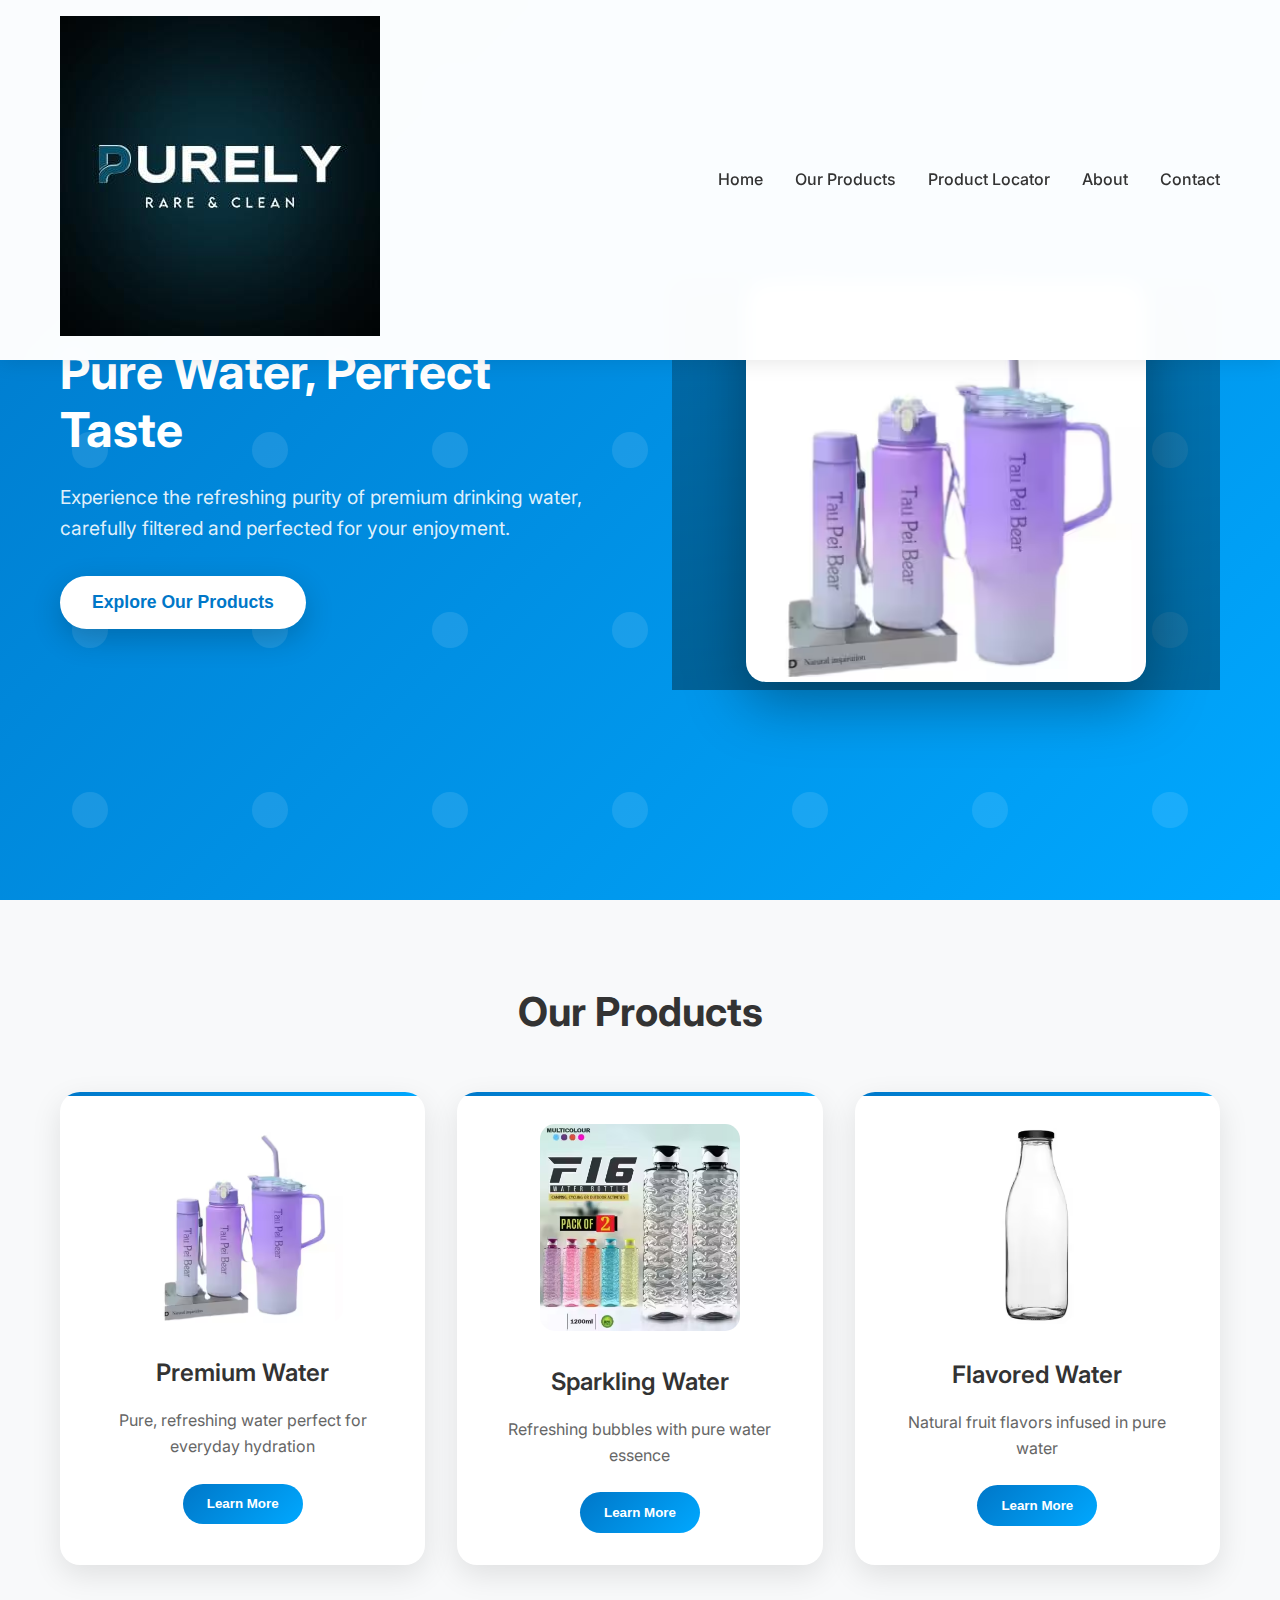
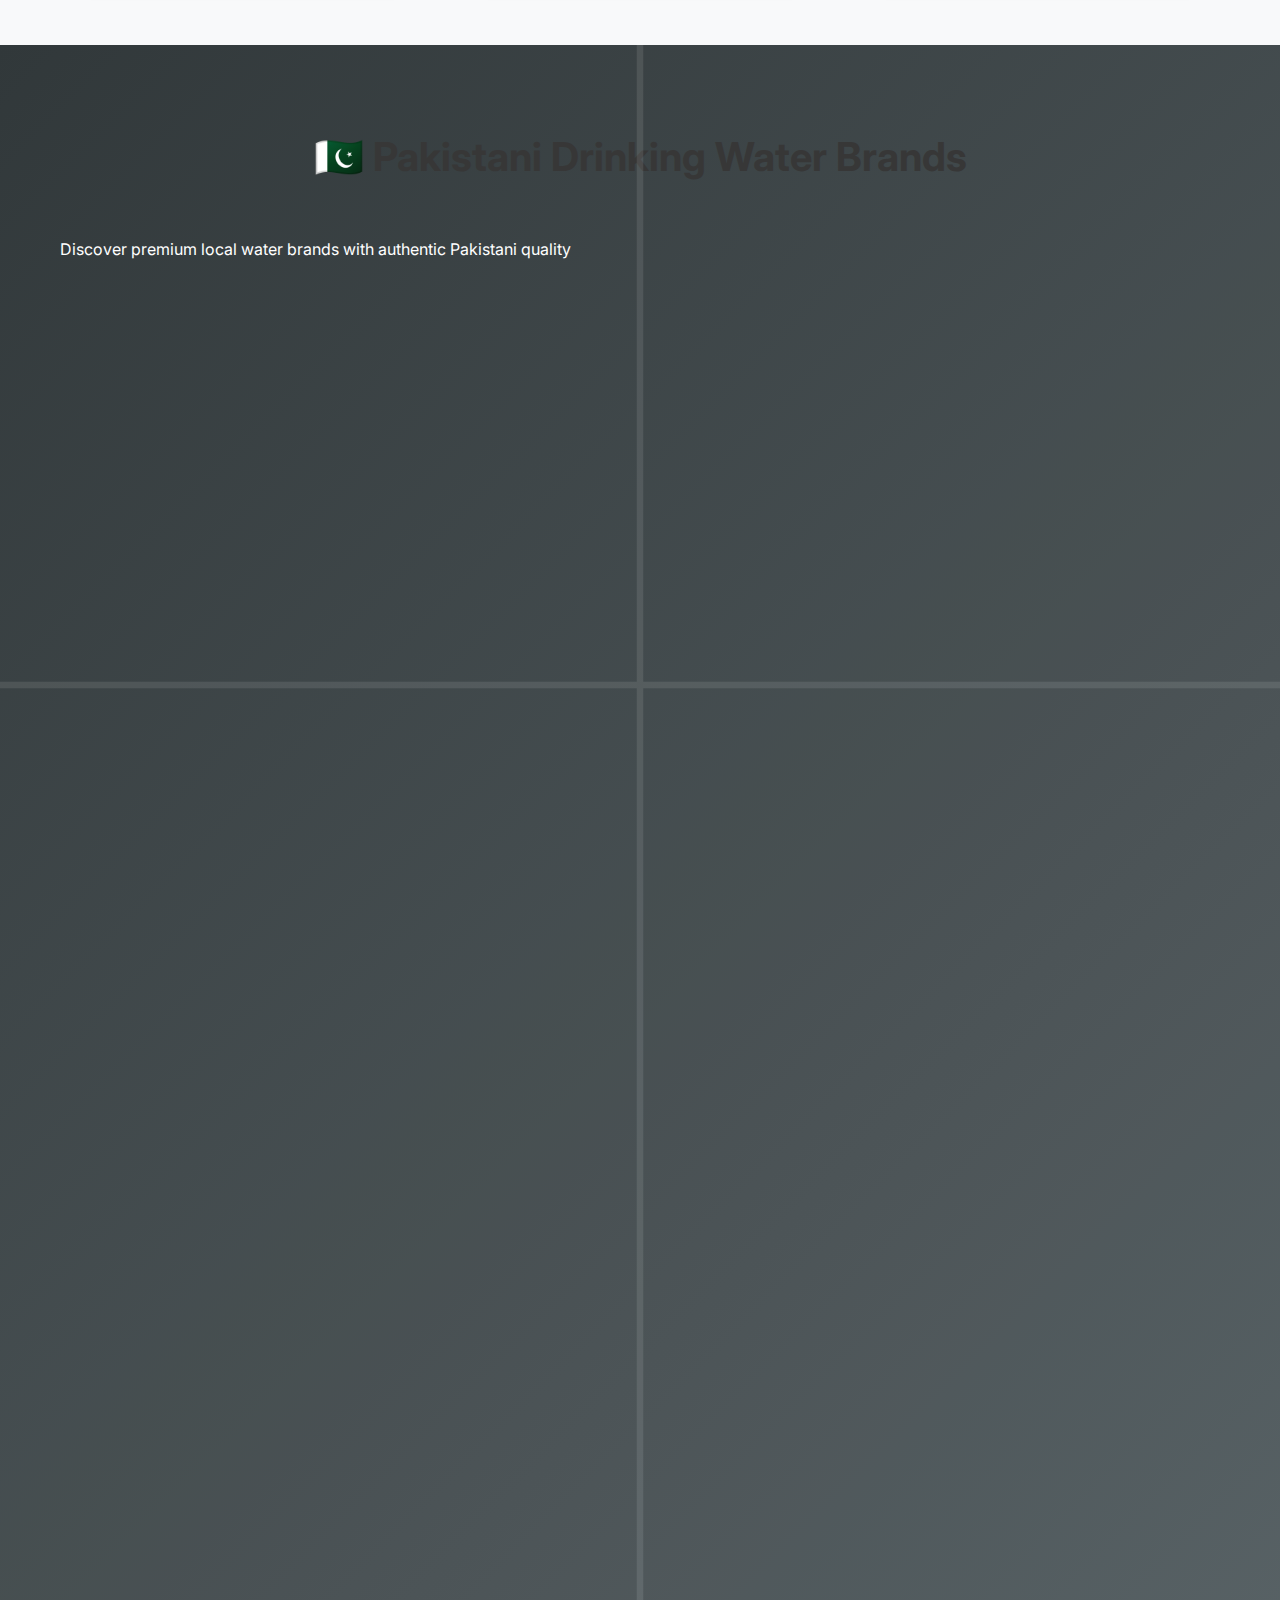
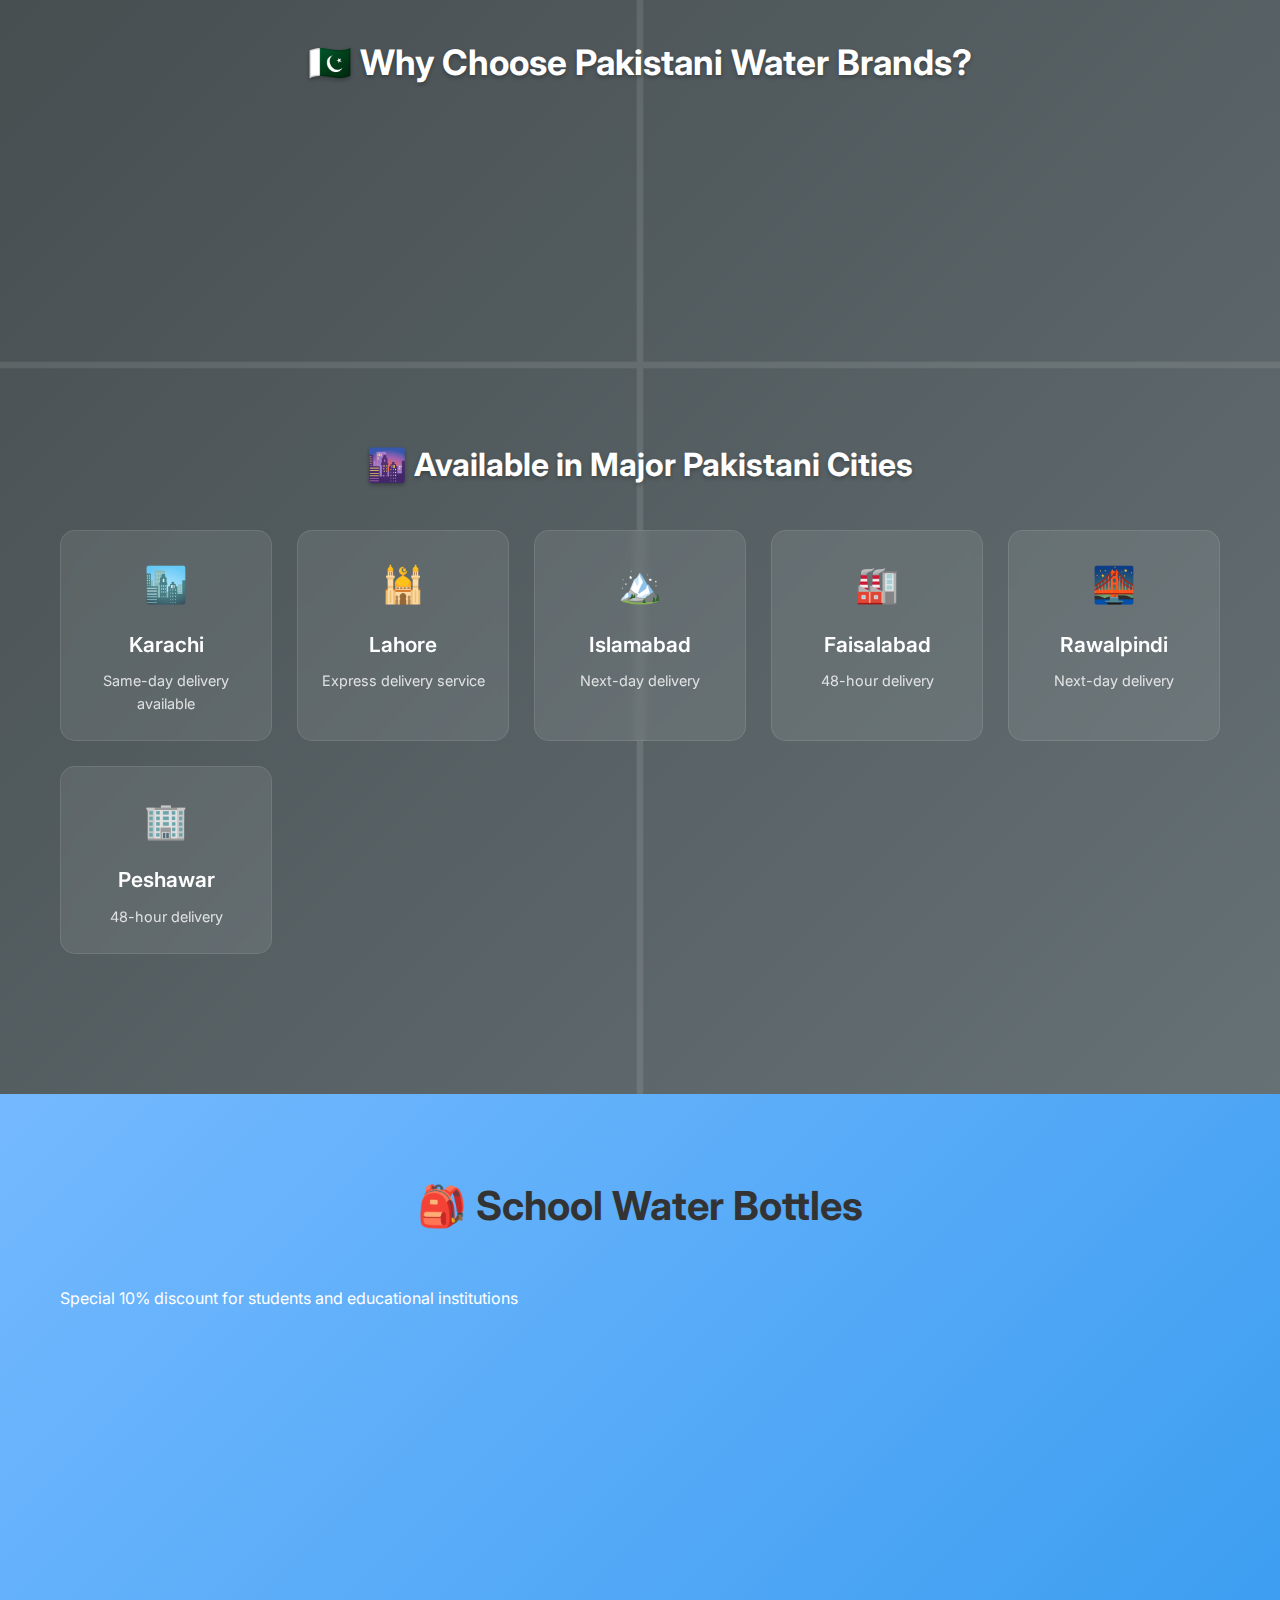
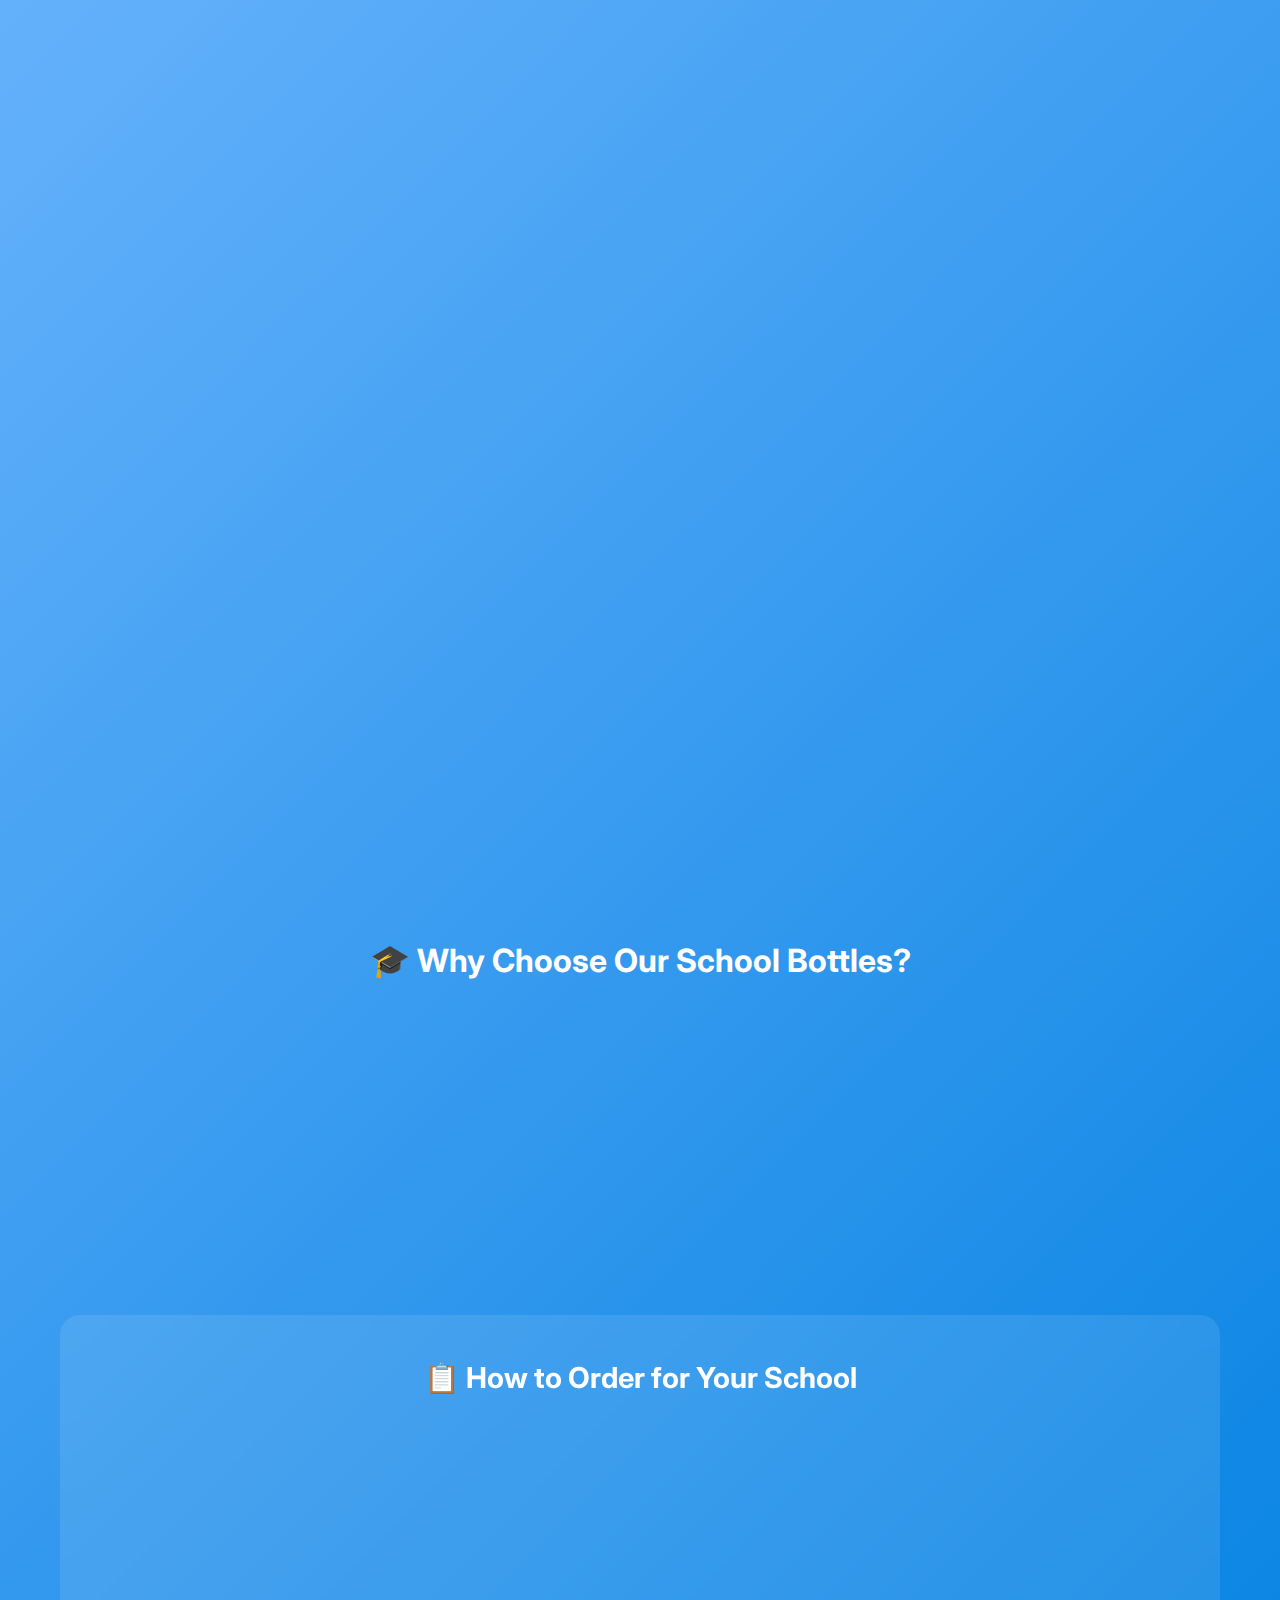
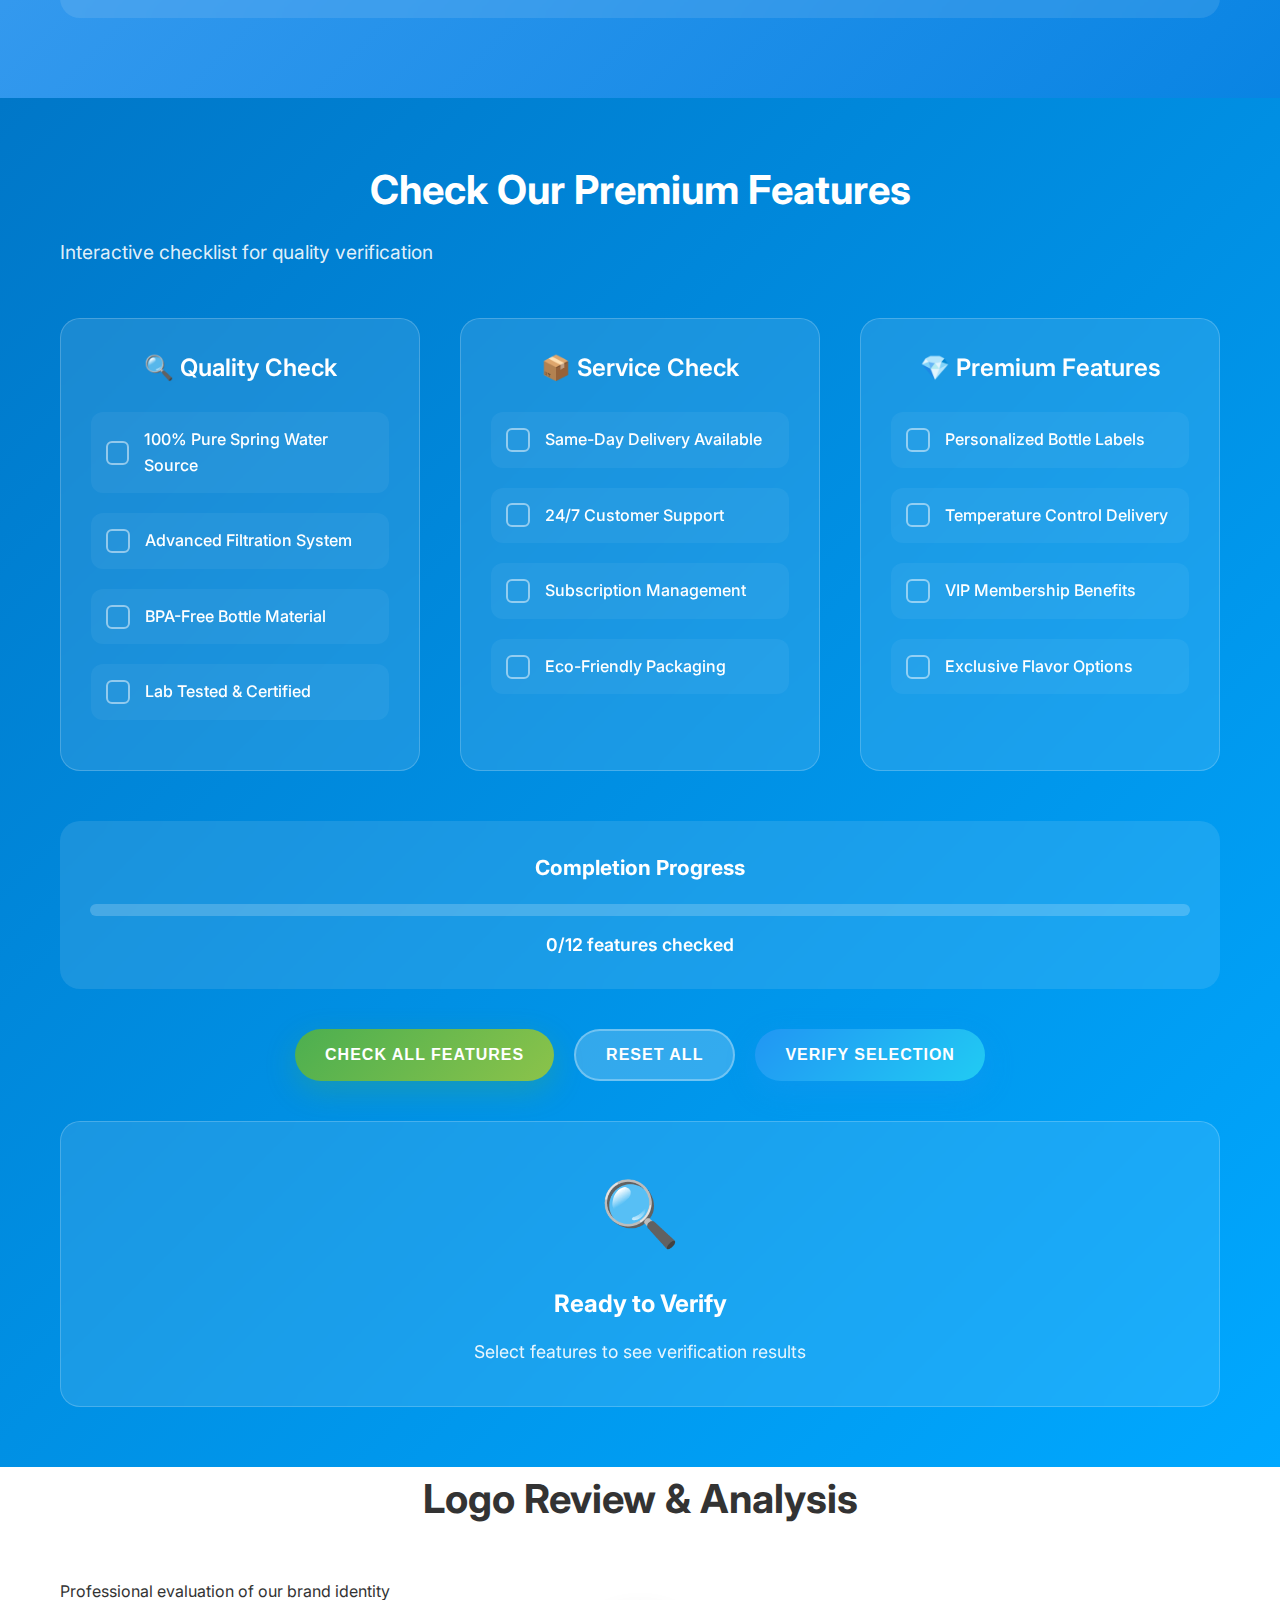
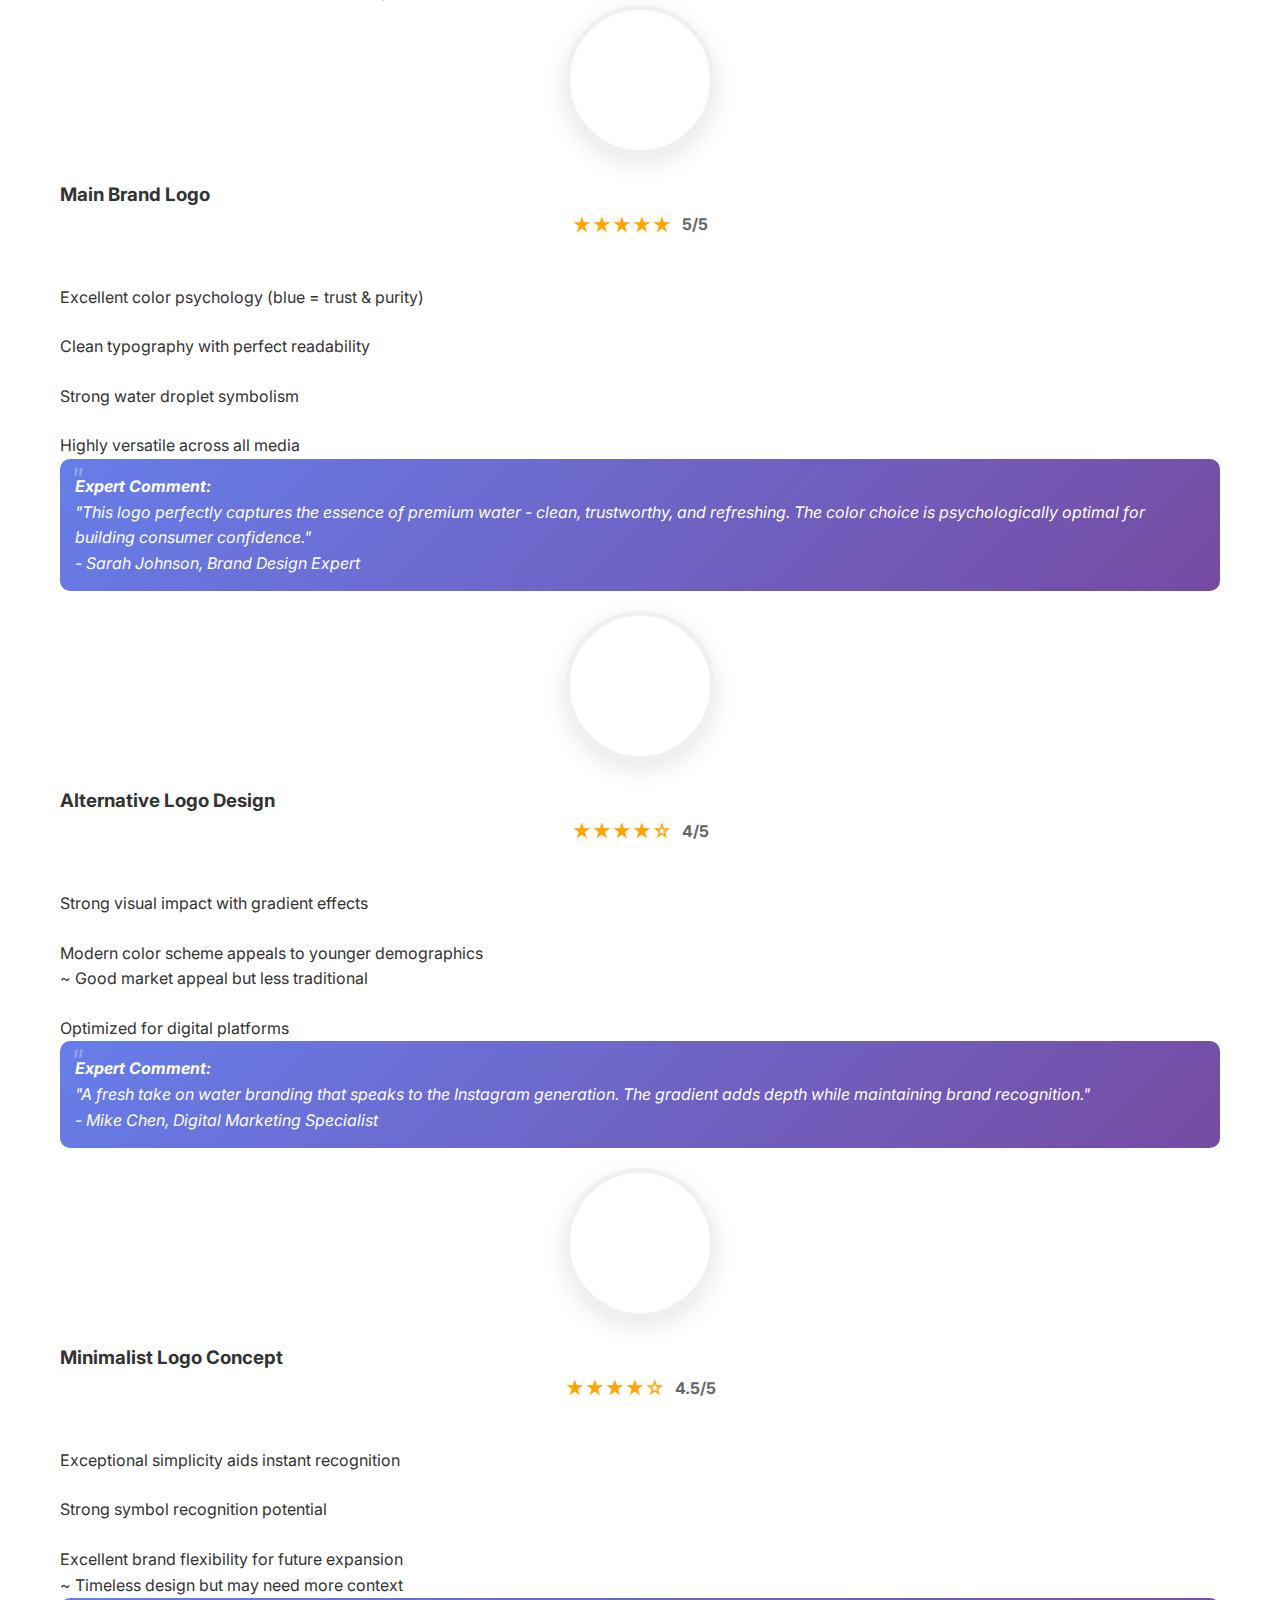
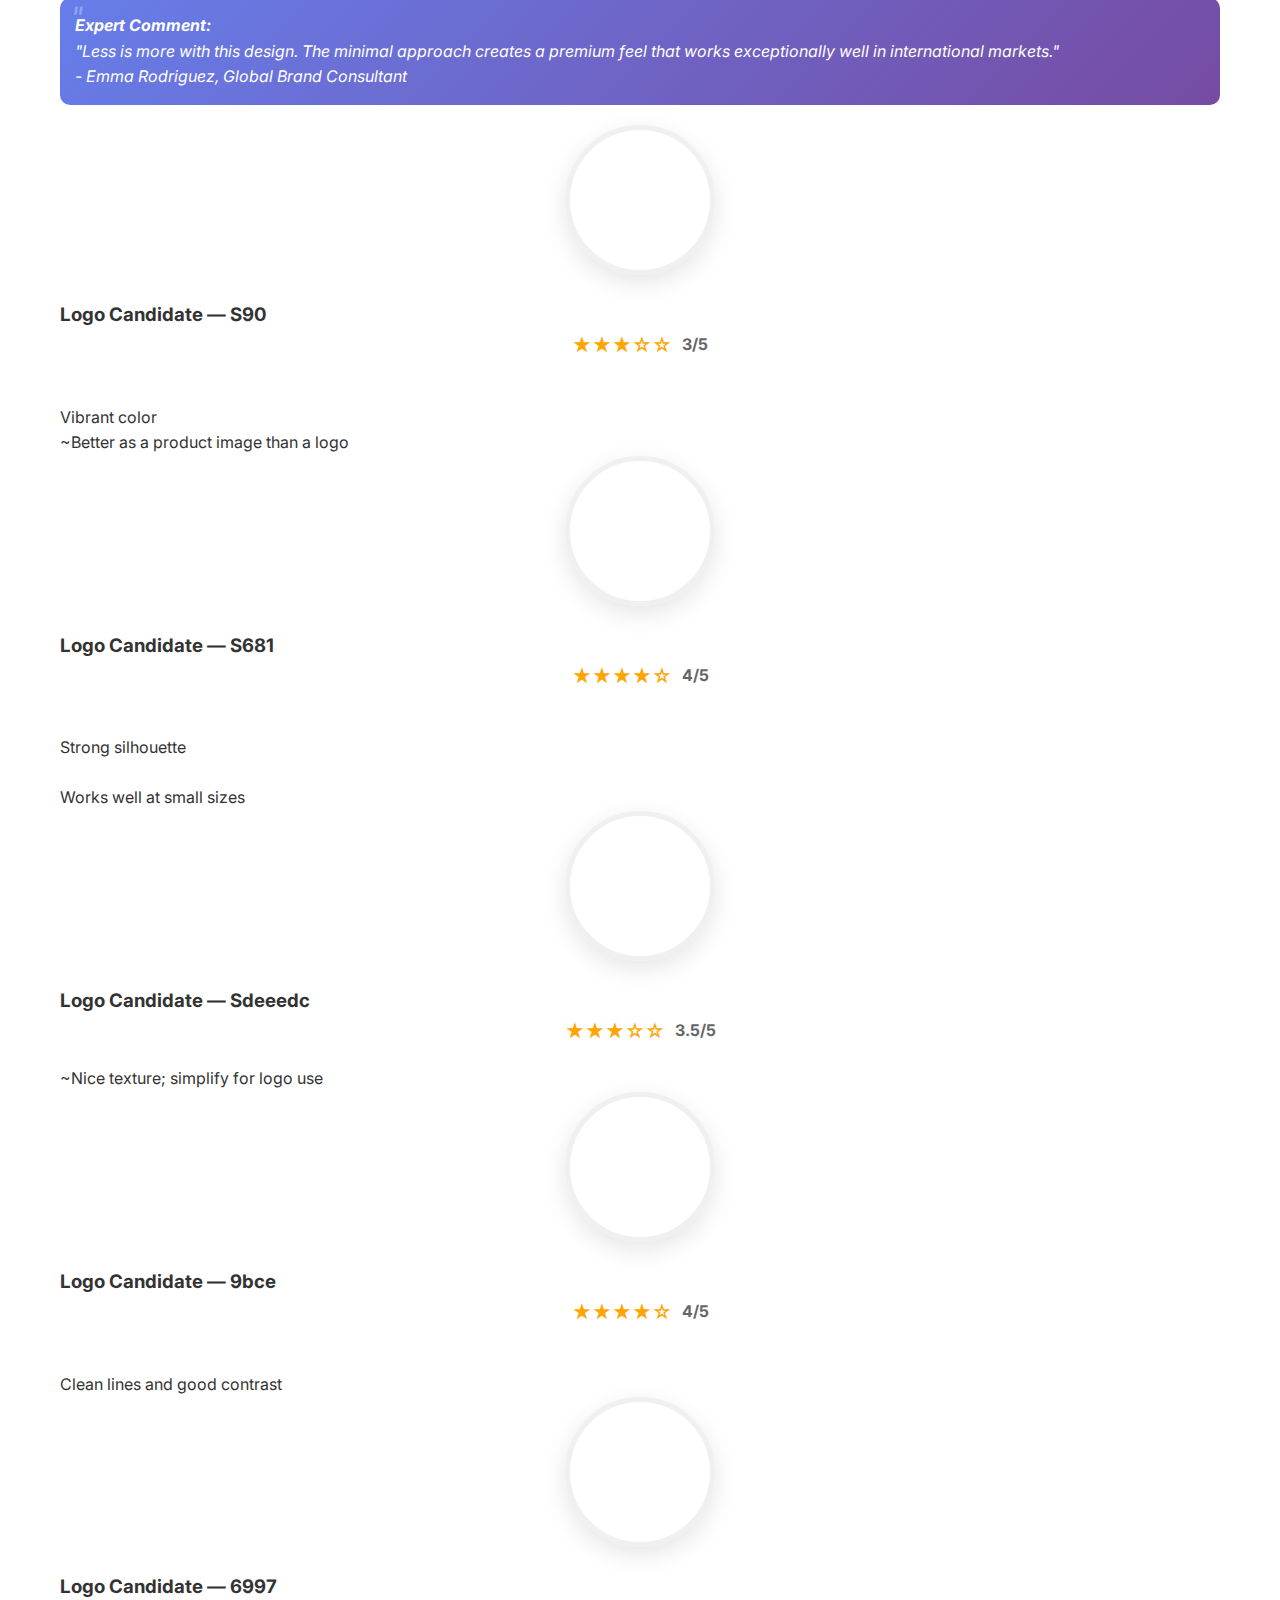
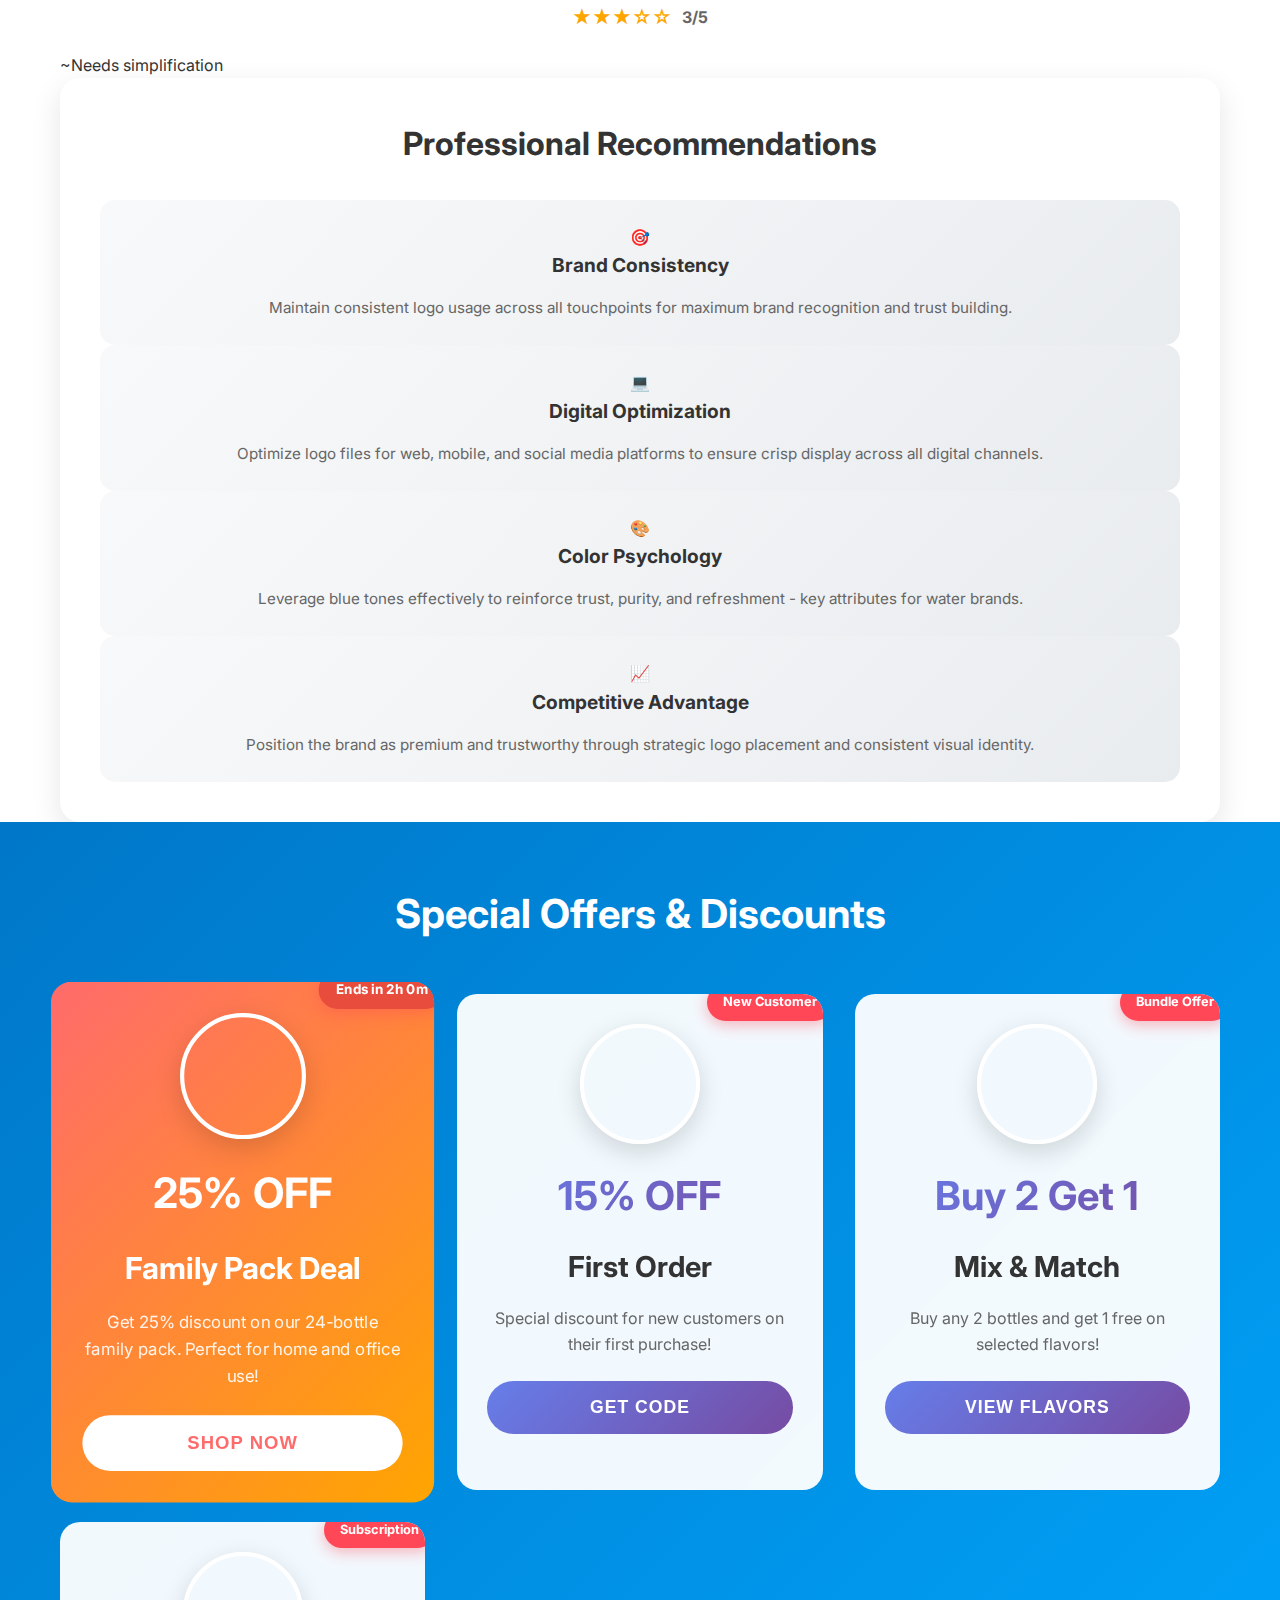
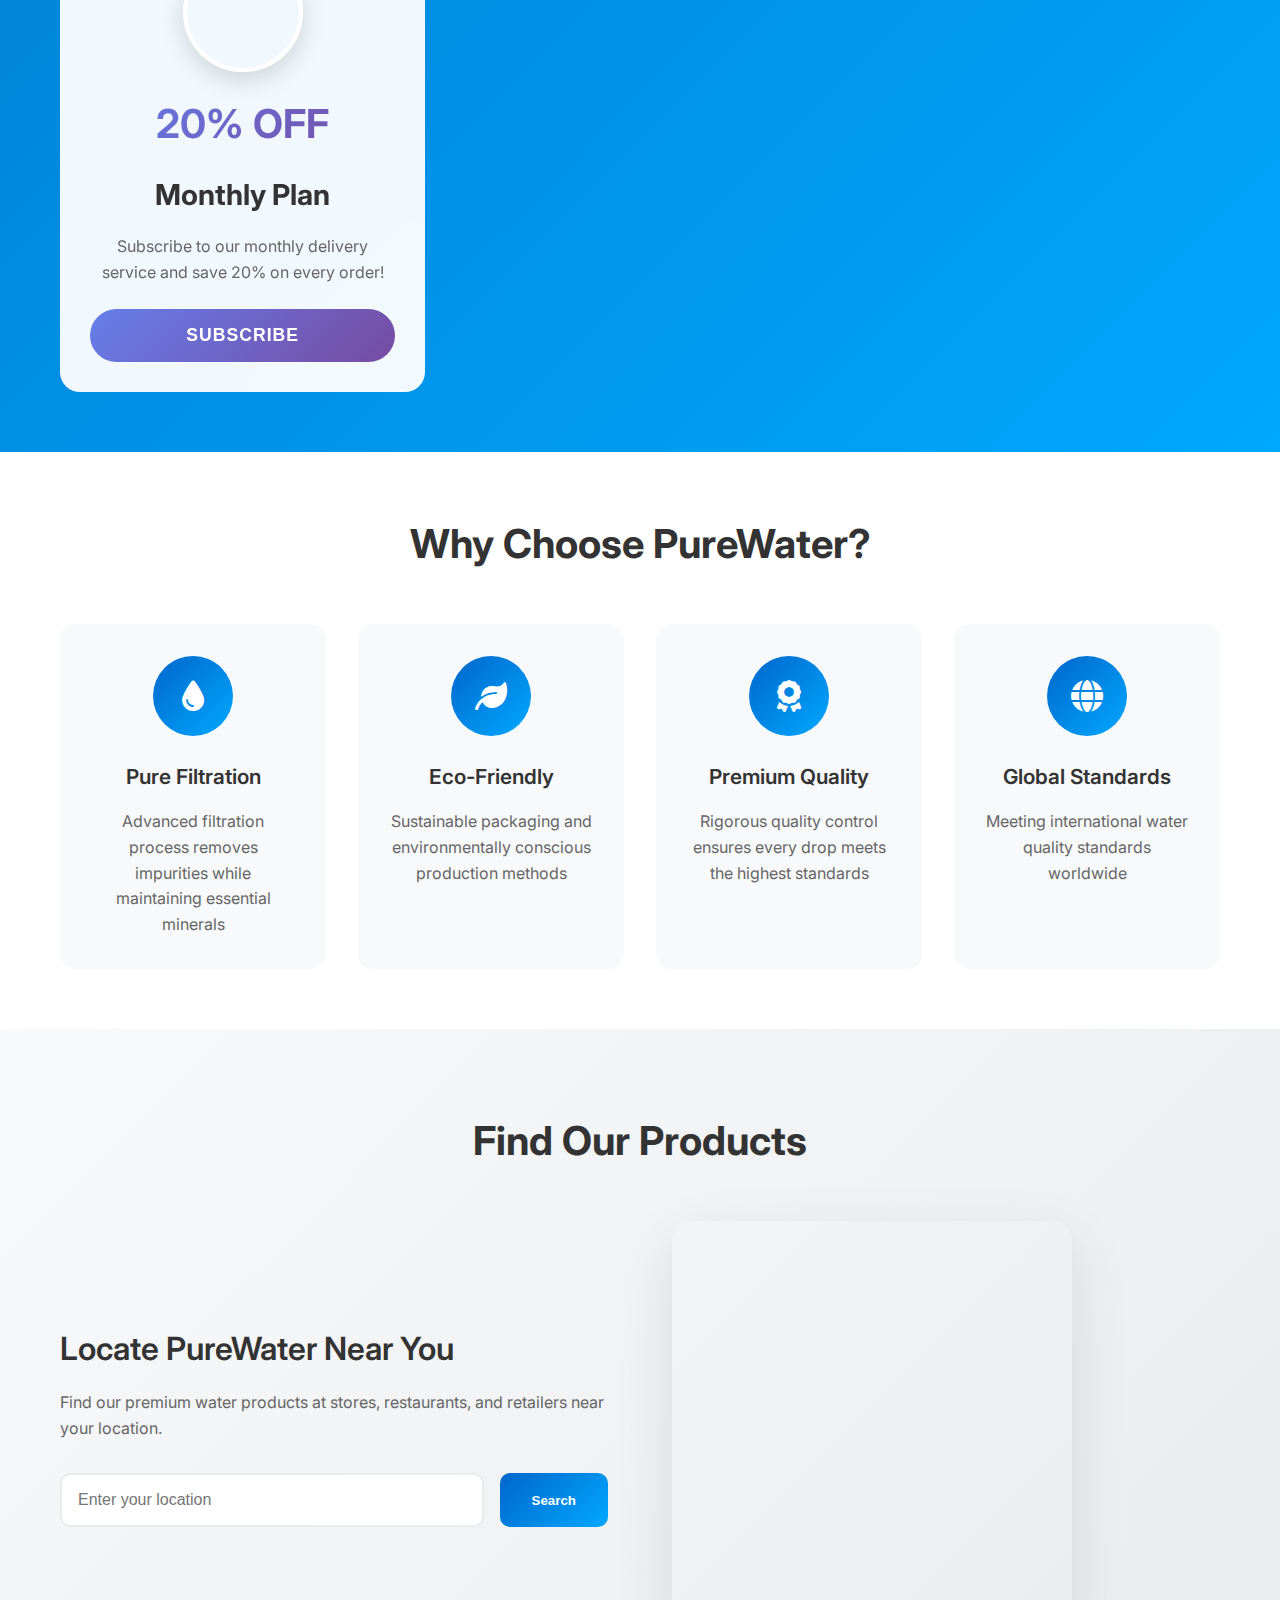
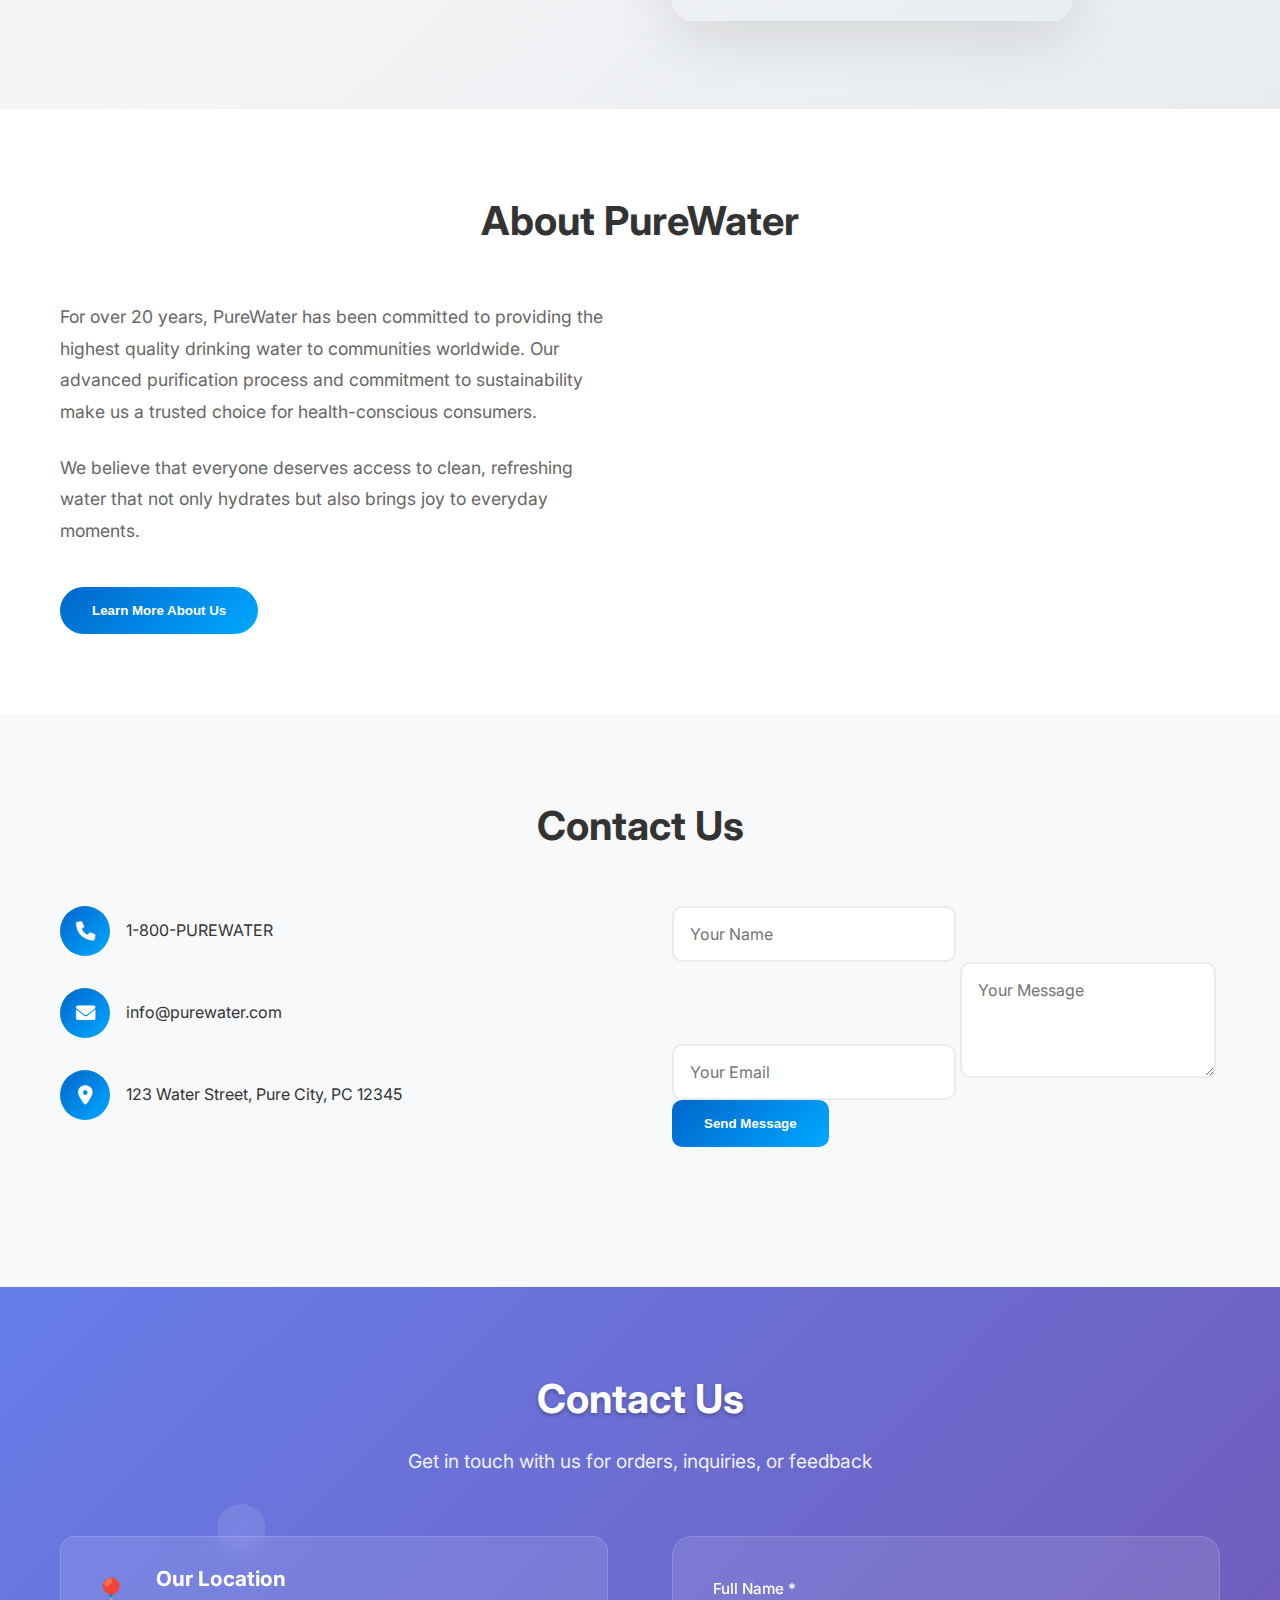
<file: index.html>
<!DOCTYPE html>
<html lang="en">

<head>
    <meta charset="UTF-8">
    <meta name="viewport" content="width=device-width, initial-scale=1.0">
    <title>PURELY - Premium Drinking Water</title>
    <meta name="description"
        content="PureWater — premium drinking water. Filtered, mineral-enhanced, and sustainably packaged. Order online for fast delivery across major Pakistani cities.">
    <meta name="author" content="PureWater">
    <!-- Open Graph / Social previews -->
    <meta property="og:title" content="Pure Water - Premium Drinking Water">
    <meta property="og:description"
        content="Experience the refreshing purity of PureWater. Premium filtered water with fast delivery and great prices.">
    <meta property="og:type" content="website">
    <meta property="og:url" content="https://github.com/ISRAR800/drinking-bottle">
    <meta property="og:image" content="images/fdaead0bb6bcc4c14608db5aa9b07de4.png_400x400q75.avif">
    <meta name="theme-color" content="#0066cc">
    <link rel="icon" href="images/fdaead0bb6bcc4c14608db5aa9b07de4.png_400x400q75.avif" type="image/avif">
    <!-- Performance: preconnect to Google Fonts and load CSS non-blocking -->
    <link rel="preconnect" href="https://fonts.googleapis.com">
    <link rel="preconnect" href="https://fonts.gstatic.com" crossorigin>
    <!-- Load main stylesheet non-blocking: preload then swap rel to stylesheet on load -->
    <link rel="preload" href="style.css" as="style" onload="this.rel='stylesheet'">
    <noscript>
        <link rel="stylesheet" href="style.css">
    </noscript>
    <!-- Use Inter for a clean, modern look similar to Aquafina -->
    <link href="https://fonts.googleapis.com/css2?family=Inter:wght@300;400;500;600;700&display=swap" rel="stylesheet">
    <!-- Preload hero LCP image (AVIF) to improve Largest Contentful Paint on supported browsers -->
    <link rel="preload" as="image" href="images/S90b0cf51044045cf9aec75a981d8065fp.jpg_400x400q75-640.avif"
        type="image/avif">
    <link rel="stylesheet" href="https://cdnjs.cloudflare.com/ajax/libs/font-awesome/6.0.0/css/all.min.css">
</head>

<body>
    <!-- Header -->
    <header class="header">
        <nav class="navbar">
            <div class="nav-container">
                <div class="nav-logo">
                    <!-- Brand changed to PURELY: use user-supplied raster logo -->
                    <a href="/" class="brand" aria-label="PURELY home">
                        <img src="images/isroo.jpg" alt="PURELY" class="purely-logo">
                    </a>
                    </a>
                </div>
                <ul class="nav-menu">
                    <li class="nav-item">
                        <a href="#home" class="nav-link">Home</a>
                    </li>
                    <li class="nav-item">
                        <a href="#products" class="nav-link">Our Products</a>
                    </li>
                    <li class="nav-item">
                        <a href="#locator" class="nav-link">Product Locator</a>
                    </li>
                    <li class="nav-item">
                        <a href="#about" class="nav-link">About</a>
                    </li>
                    <li class="nav-item">
                        <a href="#contact" class="nav-link">Contact</a>
                    </li>
                </ul>
                <div class="hamburger">
                    <span class="bar"></span>
                    <span class="bar"></span>
                    <span class="bar"></span>
                </div>
            </div>
        </nav>
    </header>

    <!-- Hero Section -->
    <section id="home" class="hero">
        <div class="hero-content">
            <div class="hero-text">
                <h1>Pure Water, Perfect Taste</h1>
                <p>Experience the refreshing purity of premium drinking water, carefully filtered and perfected for your
                    enjoyment.</p>
                <button class="cta-button">Explore Our Products</button>
            </div>
            <div class="hero-image">
                <picture>
                    <source type="image/avif"
                        srcset="images/S90b0cf51044045cf9aec75a981d8065fp.jpg_400x400q75-320.avif 320w, images/S90b0cf51044045cf9aec75a981d8065fp.jpg_400x400q75-640.avif 640w, images/S90b0cf51044045cf9aec75a981d8065fp.jpg_400x400q75-1024.avif 1024w"
                        sizes="(max-width:600px) 320px, 640px">
                    <source type="image/webp"
                        srcset="images/S90b0cf51044045cf9aec75a981d8065fp.jpg_400x400q75-320.webp 320w, images/S90b0cf51044045cf9aec75a981d8065fp.jpg_400x400q75-640.webp 640w, images/S90b0cf51044045cf9aec75a981d8065fp.jpg_400x400q75-1024.webp 1024w"
                        sizes="(max-width:600px) 320px, 640px">
                    <img loading="lazy" src="images/S90b0cf51044045cf9aec75a981d8065fp.jpg_400x400q75-640.webp"
                        alt="Premium Water Bottle" class="water-bottle" width="400" height="400">
                </picture>
                <div class="hero-overlay" aria-hidden="true"></div>
            </div>
        </div>
    </section>

    <!-- Products Section -->
    <section id="products" class="products">
        <div class="container">
            <h2 class="section-title">Our Products</h2>
            <div class="products-grid">
                <div class="product-card">
                    <picture>
                        <source type="image/avif"
                            srcset="images/S90b0cf51044045cf9aec75a981d8065fp.jpg_400x400q75-320.avif 320w, images/S90b0cf51044045cf9aec75a981d8065fp.jpg_400x400q75-640.avif 640w, images/S90b0cf51044045cf9aec75a981d8065fp.jpg_400x400q75-1024.avif 1024w"
                            sizes="(max-width:600px) 320px, 640px">
                        <source type="image/webp"
                            srcset="images/S90b0cf51044045cf9aec75a981d8065fp.jpg_400x400q75-320.webp 320w, images/S90b0cf51044045cf9aec75a981d8065fp.jpg_400x400q75-640.webp 640w, images/S90b0cf51044045cf9aec75a981d8065fp.jpg_400x400q75-1024.webp 1024w"
                            sizes="(max-width:600px) 320px, 640px">
                        <img loading="lazy" src="images/S90b0cf51044045cf9aec75a981d8065fp.jpg_400x400q75-640.webp"
                            alt="Premium Water" class="product-image" width="400" height="400">
                    </picture>
                    <h3>Premium Water</h3>
                    <p>Pure, refreshing water perfect for everyday hydration</p>
                    <button class="product-button">Learn More</button>
                </div>
                <div class="product-card">
                    <picture>
                        <source type="image/avif"
                            srcset="images/S681aff800ffc47f996c94c32a2d61b9fu.jpg_400x400q75-320.avif 320w, images/S681aff800ffc47f996c94c32a2d61b9fu.jpg_400x400q75-640.avif 640w, images/S681aff800ffc47f996c94c32a2d61b9fu.jpg_400x400q75-1024.avif 1024w"
                            sizes="(max-width:600px) 320px, 640px">
                        <source type="image/webp"
                            srcset="images/S681aff800ffc47f996c94c32a2d61b9fu.jpg_400x400q75-320.webp 320w, images/S681aff800ffc47f996c94c32a2d61b9fu.jpg_400x400q75-640.webp 640w, images/S681aff800ffc47f996c94c32a2d61b9fu.jpg_400x400q75-1024.webp 1024w"
                            sizes="(max-width:600px) 320px, 640px">
                        <img loading="lazy" src="images/S681aff800ffc47f996c94c32a2d61b9fu.jpg_400x400q75-640.webp"
                            alt="Sparkling Water" class="product-image" width="400" height="400">
                    </picture>
                    <h3>Sparkling Water</h3>
                    <p>Refreshing bubbles with pure water essence</p>
                    <button class="product-button">Learn More</button>
                </div>
                <div class="product-card">
                    <picture>
                        <source type="image/avif"
                            srcset="images/c374054713c3d9b31640dc1270b234c3.jpg_400x400q75-320.avif 320w, images/c374054713c3d9b31640dc1270b234c3.jpg_400x400q75-640.avif 640w, images/c374054713c3d9b31640dc1270b234c3.jpg_400x400q75-1024.avif 1024w"
                            sizes="(max-width:600px) 320px, 640px">
                        <source type="image/webp"
                            srcset="images/c374054713c3d9b31640dc1270b234c3.jpg_400x400q75-320.webp 320w, images/c374054713c3d9b31640dc1270b234c3.jpg_400x400q75-640.webp 640w, images/c374054713c3d9b31640dc1270b234c3.jpg_400x400q75-1024.webp 1024w"
                            sizes="(max-width:600px) 320px, 640px">
                        <img loading="lazy" src="images/c374054713c3d9b31640dc1270b234c3.jpg_400x400q75-640.webp"
                            alt="Flavored Water" class="product-image" width="400" height="400">
                    </picture>
                    <h3>Flavored Water</h3>
                    <p>Natural fruit flavors infused in pure water</p>
                    <button class="product-button">Learn More</button>
                </div>
            </div>
        </div>
    </section>

    <!-- Pakistani Drinking Bottles Category Section -->
    <section id="pakistani-bottles" class="pakistani-bottles-section">
        <div class="container">
            <h2 class="section-title">🇵🇰 Pakistani Drinking Water Brands</h2>
            <p class="section-subtitle">Discover premium local water brands with authentic Pakistani quality</p>

            <div class="pakistani-bottles-grid">
                <!-- Nestlé Pure Life -->
                <div class="pakistani-bottle-card">
                    <div class="bottle-image">
                        <picture>
                            <source type="image/avif"
                                srcset="images/2a1c841e6d34d737dd3758493486f937.jpg_400x400q75-320.avif 320w, images/2a1c841e6d34d737dd3758493486f937.jpg_400x400q75-640.avif 640w, images/2a1c841e6d34d737dd3758493486f937.jpg_400x400q75-1024.avif 1024w"
                                sizes="(max-width:600px) 320px, 640px">
                            <source type="image/webp"
                                srcset="images/2a1c841e6d34d737dd3758493486f937.jpg_400x400q75-320.webp 320w, images/2a1c841e6d34d737dd3758493486f937.jpg_400x400q75-640.webp 640w, images/2a1c841e6d34d737dd3758493486f937.jpg_400x400q75-1024.webp 1024w"
                                sizes="(max-width:600px) 320px, 640px">
                            <img loading="lazy" src="images/2a1c841e6d34d737dd3758493486f937.jpg_400x400q75-640.webp"
                                alt="Nestlé Pure Life" width="400" height="400">
                        </picture>
                        <div class="brand-badge">🇵🇰 Local Favorite</div>
                    </div>
                    <div class="bottle-info">
                        <h3>Nestlé Pure Life</h3>
                        <p class="bottle-description">Pakistan's most trusted mineral water brand with advanced
                            purification</p>
                        <div class="price-section">
                            <span class="bottle-size">1.5L</span>
                        </div>
                        <ul class="bottle-features">
                            <li><span class="check-icon">✓</span> Enhanced with minerals</li>
                            <li><span class="check-icon">✓</span> ISO certified</li>
                            <li><span class="check-icon">✓</span> Available nationwide</li>
                            <li><span class="check-icon">✓</span> Trusted by millions</li>
                        </ul>
                        <button class="btn btn-pakistani">Order Now - Free Delivery</button>
                    </div>
                </div>

                <!-- Aquafina -->
                <div class="pakistani-bottle-card">
                    <div class="bottle-image">
                        <picture>
                            <source type="image/avif"
                                srcset="images/c374054713c3d9b31640dc1270b234c3.jpg_400x400q75-320.avif 320w, images/c374054713c3d9b31640dc1270b234c3.jpg_400x400q75-640.avif 640w, images/c374054713c3d9b31640dc1270b234c3.jpg_400x400q75-1024.avif 1024w"
                                sizes="(max-width:600px) 320px, 640px">
                            <source type="image/webp"
                                srcset="images/c374054713c3d9b31640dc1270b234c3.jpg_400x400q75-320.webp 320w, images/c374054713c3d9b31640dc1270b234c3.jpg_400x400q75-640.webp 640w, images/c374054713c3d9b31640dc1270b234c3.jpg_400x400q75-1024.webp 1024w"
                                sizes="(max-width:600px) 320px, 640px">
                            <img loading="lazy" src="images/c374054713c3d9b31640dc1270b234c3.jpg_400x400q75-640.webp"
                                alt="Aquafina Pakistan" width="400" height="400">
                        </picture>
                        <div class="brand-badge">🇵🇰 Premium Quality</div>
                    </div>
                    <div class="bottle-info">
                        <h3>Aquafina Pakistan</h3>
                        <p class="bottle-description">Pure, clean and refreshing water from PepsiCo Pakistan</p>
                        <div class="price-section">
                            <span class="bottle-size">1.5L</span>
                        </div>
                        <ul class="bottle-features">
                            <li><span class="check-icon">✓</span> 7-step purification</li>
                            <li><span class="check-icon">✓</span> Crisp clean taste</li>
                            <li><span class="check-icon">✓</span> Modern packaging</li>
                            <li><span class="check-icon">✓</span> Consistent quality</li>
                        </ul>
                        <button class="btn btn-pakistani">Order Now - Free Delivery</button>
                    </div>
                </div>

                <!-- Kinley -->
                <div class="pakistani-bottle-card">
                    <div class="bottle-image">
                        <picture>
                            <source type="image/avif"
                                srcset="images/Sdeeedc105987481ab9aa0f884db9a7615.jpg_400x400q75-320.avif 320w, images/Sdeeedc105987481ab9aa0f884db9a7615.jpg_400x400q75-640.avif 640w, images/Sdeeedc105987481ab9aa0f884db9a7615.jpg_400x400q75-1024.avif 1024w"
                                sizes="(max-width:600px) 320px, 640px">
                            <source type="image/webp"
                                srcset="images/Sdeeedc105987481ab9aa0f884db9a7615.jpg_400x400q75-320.webp 320w, images/Sdeeedc105987481ab9aa0f884db9a7615.jpg_400x400q75-640.webp 640w, images/Sdeeedc105987481ab9aa0f884db9a7615.jpg_400x400q75-1024.webp 1024w"
                                sizes="(max-width:600px) 320px, 640px">
                            <img loading="lazy" src="images/Sdeeedc105987481ab9aa0f884db9a7615.jpg_400x400q75-640.webp"
                                alt="Kinley Pakistan" width="400" height="400">
                        </picture>
                        <div class="brand-badge">🇵🇰 Coca-Cola Brand</div>
                    </div>
                    <div class="bottle-info">
                        <h3>Kinley Pakistan</h3>
                        <p class="bottle-description">Coca-Cola's trusted water brand with perfect mineral balance</p>
                        <div class="price-section">
                            <span class="bottle-size">1.5L</span>
                        </div>
                        <ul class="bottle-features">
                            <li><span class="check-icon">✓</span> Reverse osmosis purified</li>
                            <li><span class="check-icon">✓</span> Added minerals</li>
                            <li><span class="check-icon">✓</span> Affordable pricing</li>
                            <li><span class="check-icon">✓</span> Wide availability</li>
                        </ul>
                        <button class="btn btn-pakistani">Order Now - Free Delivery</button>
                    </div>
                </div>

                <!-- Sprite Water -->
                <div class="pakistani-bottle-card">
                    <div class="bottle-image">
                        <picture>
                            <source type="image/avif"
                                srcset="images/69971828af07c666854d4c1c1fdc091e.jpg_400x400q75-320.avif 320w, images/69971828af07c666854d4c1c1fdc091e.jpg_400x400q75-640.avif 640w, images/69971828af07c666854d4c1c1fdc091e.jpg_400x400q75-1024.avif 1024w"
                                sizes="(max-width:600px) 320px, 640px">
                            <source type="image/webp"
                                srcset="images/69971828af07c666854d4c1c1fdc091e.jpg_400x400q75-320.webp 320w, images/69971828af07c666854d4c1c1fdc091e.jpg_400x400q75-640.webp 640w, images/69971828af07c666854d4c1c1fdc091e.jpg_400x400q75-1024.webp 1024w"
                                sizes="(max-width:600px) 320px, 640px">
                            <img loading="lazy" src="images/69971828af07c666854d4c1c1fdc091e.jpg_400x400q75-640.webp"
                                alt="Sprite Water Pakistan" width="400" height="400">
                        </picture>
                        <div class="brand-badge">🇵🇰 New Launch</div>
                    </div>
                    <div class="bottle-info">
                        <h3>Sprite Water Pakistan</h3>
                        <p class="bottle-description">Fresh and pure water from the makers of Sprite</p>
                        <div class="price-section">
                            <span class="bottle-size">1.5L</span>
                        </div>
                        <ul class="bottle-features">
                            <li><span class="check-icon">✓</span> Latest technology</li>
                            <li><span class="check-icon">✓</span> Youth-focused brand</li>
                            <li><span class="check-icon">✓</span> Competitive pricing</li>
                            <li><span class="check-icon">✓</span> Modern appeal</li>
                        </ul>
                        <button class="btn btn-pakistani">Order Now - Free Delivery</button>
                    </div>
                </div>
            </div>

            <div class="pakistani-brands-info">
                <h3>🇵🇰 Why Choose Pakistani Water Brands?</h3>
                <div class="benefits-grid">
                    <div class="benefit-item">
                        <div class="benefit-icon">🏭</div>
                        <h4>Local Production</h4>
                        <p>Supporting Pakistani industries and creating local employment</p>
                    </div>
                    <div class="benefit-item">
                        <div class="benefit-icon">💧</div>
                        <h4>Pure Quality</h4>
                        <p>Advanced purification technology meeting international standards</p>
                    </div>
                    <div class="benefit-item">
                        <div class="benefit-icon">🚚</div>
                        <h4>Fast Delivery</h4>
                        <p>Quick delivery across all major cities in Pakistan</p>
                    </div>
                    <div class="benefit-item">
                        <div class="benefit-icon">💰</div>
                        <h4>Affordable Prices</h4>
                        <p>Competitive pricing suitable for Pakistani consumers</p>
                    </div>
                </div>
            </div>

            <div class="pakistani-cities">
                <h3>🌆 Available in Major Pakistani Cities</h3>
                <div class="cities-grid">
                    <div class="city-item">
                        <div class="city-icon">🏙️</div>
                        <h4>Karachi</h4>
                        <p>Same-day delivery available</p>
                    </div>
                    <div class="city-item">
                        <div class="city-icon">🕌</div>
                        <h4>Lahore</h4>
                        <p>Express delivery service</p>
                    </div>
                    <div class="city-item">
                        <div class="city-icon">🏔️</div>
                        <h4>Islamabad</h4>
                        <p>Next-day delivery</p>
                    </div>
                    <div class="city-item">
                        <div class="city-icon">🏭</div>
                        <h4>Faisalabad</h4>
                        <p>48-hour delivery</p>
                    </div>
                    <div class="city-item">
                        <div class="city-icon">🌉</div>
                        <h4>Rawalpindi</h4>
                        <p>Next-day delivery</p>
                    </div>
                    <div class="city-item">
                        <div class="city-icon">🏢</div>
                        <h4>Peshawar</h4>
                        <p>48-hour delivery</p>
                    </div>
                </div>
            </div>
        </div>
    </section>

    <!-- School Bottles Category Section -->
    <section id="school-bottles" class="school-bottles-section">
        <div class="container">
            <h2 class="section-title">🎒 School Water Bottles</h2>
            <p class="section-subtitle">Special 10% discount for students and educational institutions</p>

            <div class="school-bottles-grid">
                <!-- School Bottle 1 -->
                <div class="school-bottle-card">
                    <div class="bottle-image">
                        <img loading="lazy" src="images/69971828af07c666854d4c1c1fdc091e.jpg_400x400q75.avif"
                            alt="School Water Bottle - Basic" width="400" height="400">
                        <div class="discount-badge">-10%</div>
                    </div>
                    <div class="bottle-info">
                        <h3>Student Basic Bottle</h3>
                        <p class="bottle-description">Perfect for daily school use - durable and leak-proof</p>
                        <!-- prices removed -->
                        <ul class="bottle-features">
                            <li><span class="check-icon">✓</span> 500ml capacity</li>
                            <li><span class="check-icon">✓</span> BPA-free plastic</li>
                            <li><span class="check-icon">✓</span> Leak-proof design</li>
                            <li><span class="check-icon">✓</span> School-safe materials</li>
                        </ul>
                        <button class="btn btn-school">Add to Cart - 10% Off</button>
                    </div>
                </div>

                <!-- School Bottle 2 -->
                <div class="school-bottle-card">
                    <div class="bottle-image">
                        <img loading="lazy" src="images/9bce7a0f22af77c0a18d03082ae6de56.jpg_400x400q75.avif"
                            alt="School Water Bottle - Premium" width="400" height="400">
                        <div class="discount-badge">-10%</div>
                    </div>
                    <div class="bottle-info">
                        <h3>Student Premium Bottle</h3>
                        <p class="bottle-description">Stainless steel bottle with temperature control</p>
                        <!-- prices removed -->
                        <ul class="bottle-features">
                            <li><span class="check-icon">✓</span> 750ml capacity</li>
                            <li><span class="check-icon">✓</span> Stainless steel</li>
                            <li><span class="check-icon">✓</span> Temperature control</li>
                            <li><span class="check-icon">✓</span> Easy-grip design</li>
                        </ul>
                        <button class="btn btn-school">Add to Cart - 10% Off</button>
                    </div>
                </div>

                <!-- School Bottle 3 -->
                <div class="school-bottle-card">
                    <div class="bottle-image">
                        <img loading="lazy" src="images/S681aff800ffc47f996c94c32a2d61b9fu.jpg_400x400q75.avif"
                            alt="School Water Bottle - Sports" width="400" height="400">
                        <div class="discount-badge">-10%</div>
                    </div>
                    <div class="bottle-info">
                        <h3>Sports School Bottle</h3>
                        <p class="bottle-description">Active design for sports and outdoor activities</p>
                        <!-- prices removed -->
                        <ul class="bottle-features">
                            <li><span class="check-icon">✓</span> 600ml capacity</li>
                            <li><span class="check-icon">✓</span> Sports sipper cap</li>
                            <li><span class="check-icon">✓</span> Non-slip grip</li>
                            <li><span class="check-icon">✓</span> Impact resistant</li>
                        </ul>
                        <button class="btn btn-school">Add to Cart - 10% Off</button>
                    </div>
                </div>

                <!-- School Bottle 4 -->
                <div class="school-bottle-card">
                    <div class="bottle-image">
                        <img loading="lazy" src="images/S90b0cf51044045cf9aec75a981d8065fp.jpg_400x400q75.avif"
                            alt="School Water Bottle - Eco" width="400" height="400">
                        <div class="discount-badge">-10%</div>
                    </div>
                    <div class="bottle-info">
                        <h3>Eco School Bottle</h3>
                        <p class="bottle-description">Environmentally friendly bottle for conscious students</p>
                        <!-- prices removed -->
                        <ul class="bottle-features">
                            <li><span class="check-icon">✓</span> 650ml capacity</li>
                            <li><span class="check-icon">✓</span> Recycled materials</li>
                            <li><span class="check-icon">✓</span> Carbon neutral</li>
                            <li><span class="check-icon">✓</span> Tree planting program</li>
                        </ul>
                        <button class="btn btn-school">Add to Cart - 10% Off</button>
                    </div>
                </div>
            </div>

            <div class="school-benefits">
                <h3>🎓 Why Choose Our School Bottles?</h3>
                <div class="benefits-grid">
                    <div class="benefit-item">
                        <div class="benefit-icon">🛡️</div>
                        <h4>School Safe</h4>
                        <p>All materials are non-toxic and meet school safety standards</p>
                    </div>
                    <div class="benefit-item">
                        <div class="benefit-icon">💰</div>
                        <h4>Student Discount</h4>
                        <p>10% automatic discount for all students and educational institutions</p>
                    </div>
                    <div class="benefit-item">
                        <div class="benefit-icon">🚚</div>
                        <h4>Bulk Delivery</h4>
                        <p>Free delivery for school orders over $100</p>
                    </div>
                    <div class="benefit-item">
                        <div class="benefit-icon">🔄</div>
                        <h4>Easy Returns</h4>
                        <p>30-day return policy for all school bottle purchases</p>
                    </div>
                </div>
            </div>

            <div class="school-order-info">
                <div class="order-card">
                    <h3>📋 How to Order for Your School</h3>
                    <div class="order-steps">
                        <div class="step">
                            <div class="step-number">1</div>
                            <div class="step-content">
                                <h4>Browse Selection</h4>
                                <p>Choose from our range of school-safe water bottles</p>
                            </div>
                        </div>
                        <div class="step">
                            <div class="step-number">2</div>
                            <div class="step-content">
                                <h4>Apply Student Discount</h4>
                                <p>Automatic 10% discount applied at checkout</p>
                            </div>
                        </div>
                        <div class="step">
                            <div class="step-number">3</div>
                            <div class="step-content">
                                <h4>Fast Delivery</h4>
                                <p>Quick delivery to your school or educational institution</p>
                            </div>
                        </div>
                    </div>
                </div>
            </div>
        </div>
    </section>

    <!-- Check Button Features Section -->
    <section id="check-features" class="check-features-section">
        <div class="container">
            <h2 class="section-title">Check Our Premium Features</h2>
            <p class="section-subtitle">Interactive checklist for quality verification</p>

            <div class="checklist-container">
                <div class="check-category">
                    <h3>🔍 Quality Check</h3>
                    <div class="check-item">
                        <input type="checkbox" id="check1" class="custom-checkbox">
                        <label for="check1" class="check-label">
                            <span class="check-icon">✓</span>
                            <span class="check-text">100% Pure Spring Water Source</span>
                        </label>
                    </div>
                    <div class="check-item">
                        <input type="checkbox" id="check2" class="custom-checkbox">
                        <label for="check2" class="check-label">
                            <span class="check-icon">✓</span>
                            <span class="check-text">Advanced Filtration System</span>
                        </label>
                    </div>
                    <div class="check-item">
                        <input type="checkbox" id="check3" class="custom-checkbox">
                        <label for="check3" class="check-label">
                            <span class="check-icon">✓</span>
                            <span class="check-text">BPA-Free Bottle Material</span>
                        </label>
                    </div>
                    <div class="check-item">
                        <input type="checkbox" id="check4" class="custom-checkbox">
                        <label for="check4" class="check-label">
                            <span class="check-icon">✓</span>
                            <span class="check-text">Lab Tested & Certified</span>
                        </label>
                    </div>
                </div>

                <div class="check-category">
                    <h3>📦 Service Check</h3>
                    <div class="check-item">
                        <input type="checkbox" id="check5" class="custom-checkbox">
                        <label for="check5" class="check-label">
                            <span class="check-icon">✓</span>
                            <span class="check-text">Same-Day Delivery Available</span>
                        </label>
                    </div>
                    <div class="check-item">
                        <input type="checkbox" id="check6" class="custom-checkbox">
                        <label for="check6" class="check-label">
                            <span class="check-icon">✓</span>
                            <span class="check-text">24/7 Customer Support</span>
                        </label>
                    </div>
                    <div class="check-item">
                        <input type="checkbox" id="check7" class="custom-checkbox">
                        <label for="check7" class="check-label">
                            <span class="check-icon">✓</span>
                            <span class="check-text">Subscription Management</span>
                        </label>
                    </div>
                    <div class="check-item">
                        <input type="checkbox" id="check8" class="custom-checkbox">
                        <label for="check8" class="check-label">
                            <span class="check-icon">✓</span>
                            <span class="check-text">Eco-Friendly Packaging</span>
                        </label>
                    </div>
                </div>

                <div class="check-category">
                    <h3>💎 Premium Features</h3>
                    <div class="check-item">
                        <input type="checkbox" id="check9" class="custom-checkbox">
                        <label for="check9" class="check-label">
                            <span class="check-icon">✓</span>
                            <span class="check-text">Personalized Bottle Labels</span>
                        </label>
                    </div>
                    <div class="check-item">
                        <input type="checkbox" id="check10" class="custom-checkbox">
                        <label for="check10" class="check-label">
                            <span class="check-icon">✓</span>
                            <span class="check-text">Temperature Control Delivery</span>
                        </label>
                    </div>
                    <div class="check-item">
                        <input type="checkbox" id="check11" class="custom-checkbox">
                        <label for="check11" class="check-label">
                            <span class="check-icon">✓</span>
                            <span class="check-text">VIP Membership Benefits</span>
                        </label>
                    </div>
                    <div class="check-item">
                        <input type="checkbox" id="check12" class="custom-checkbox">
                        <label for="check12" class="check-label">
                            <span class="check-icon">✓</span>
                            <span class="check-text">Exclusive Flavor Options</span>
                        </label>
                    </div>
                </div>
            </div>

            <div class="check-progress">
                <h3>Completion Progress</h3>
                <div class="progress-bar">
                    <div class="progress-fill" id="progressFill"></div>
                </div>
                <p class="progress-text" id="progressText">0/12 features checked</p>
            </div>

            <div class="check-actions">
                <button class="btn btn-primary" id="checkAllBtn">Check All Features</button>
                <button class="btn btn-secondary" id="uncheckAllBtn">Reset All</button>
                <button class="btn btn-success" id="verifyBtn">Verify Selection</button>
            </div>

            <div class="verification-result" id="verificationResult">
                <div class="result-content">
                    <div class="result-icon" id="resultIcon">🔍</div>
                    <h3 id="resultTitle">Ready to Verify</h3>
                    <p id="resultMessage">Select features to see verification results</p>
                </div>
            </div>
        </div>
    </section>

    <!-- Logo Review Section -->
    <section id="logo-review" class="logo-review-section">
        <div class="container">
            <h2 class="section-title">Logo Review & Analysis</h2>
            <p class="section-subtitle">Professional evaluation of our brand identity</p>

            <div class="logo-review-grid">
                <!-- Main Brand Logo -->
                <div class="logo-review-card">
                    <div class="logo-image">
                        <img loading="lazy" src="images/fdaead0bb6bcc4c14608db5aa9b07de4.png_400x400q75.avif"
                            alt="Main Brand Logo" width="400" height="400">
                    </div>
                    <div class="logo-analysis">
                        <h3>Main Brand Logo</h3>
                        <div class="rating">
                            <span class="stars">★★★★★</span>
                            <span class="rating-text">5/5</span>
                        </div>
                        <div class="review-points">
                            <div class="review-point positive">
                                <span class="check-icon">✓</span>
                                <span>Excellent color psychology (blue = trust & purity)</span>
                            </div>
                            <div class="review-point positive">
                                <span class="check-icon">✓</span>
                                <span>Clean typography with perfect readability</span>
                            </div>
                            <div class="review-point positive">
                                <span class="check-icon">✓</span>
                                <span>Strong water droplet symbolism</span>
                            </div>
                            <div class="review-point positive">
                                <span class="check-icon">✓</span>
                                <span>Highly versatile across all media</span>
                            </div>
                        </div>
                        <div class="expert-comment">
                            <strong>Expert Comment:</strong>
                            <p>"This logo perfectly captures the essence of premium water - clean, trustworthy, and
                                refreshing. The color choice is psychologically optimal for building consumer
                                confidence."</p>
                            <cite>- Sarah Johnson, Brand Design Expert</cite>
                        </div>
                    </div>
                </div>

                <!-- Alternative Logo Design -->
                <div class="logo-review-card">
                    <div class="logo-image">
                        <img loading="lazy" src="images/c374054713c3d9b31640dc1270b234c3.jpg_400x400q75.avif"
                            alt="Alternative Logo Design" width="400" height="400">
                    </div>
                    <div class="logo-analysis">
                        <h3>Alternative Logo Design</h3>
                        <div class="rating">
                            <span class="stars">★★★★☆</span>
                            <span class="rating-text">4/5</span>
                        </div>
                        <div class="review-points">
                            <div class="review-point positive">
                                <span class="check-icon">✓</span>
                                <span>Strong visual impact with gradient effects</span>
                            </div>
                            <div class="review-point positive">
                                <span class="check-icon">✓</span>
                                <span>Modern color scheme appeals to younger demographics</span>
                            </div>
                            <div class="review-point neutral">
                                <span class="neutral-icon">~</span>
                                <span>Good market appeal but less traditional</span>
                            </div>
                            <div class="review-point positive">
                                <span class="check-icon">✓</span>
                                <span>Optimized for digital platforms</span>
                            </div>
                        </div>
                        <div class="expert-comment">
                            <strong>Expert Comment:</strong>
                            <p>"A fresh take on water branding that speaks to the Instagram generation. The gradient
                                adds depth while maintaining brand recognition."</p>
                            <cite>- Mike Chen, Digital Marketing Specialist</cite>
                        </div>
                    </div>
                </div>

                <!-- Minimalist Logo Concept -->
                <div class="logo-review-card">
                    <div class="logo-image">
                        <img loading="lazy" src="images/2a1c841e6d34d737dd3758493486f937.jpg_400x400q75.avif"
                            alt="Minimalist Logo Concept" width="400" height="400">
                    </div>
                    <div class="logo-analysis">
                        <h3>Minimalist Logo Concept</h3>
                        <div class="rating">
                            <span class="stars">★★★★☆</span>
                            <span class="rating-text">4.5/5</span>
                        </div>
                        <div class="review-points">
                            <div class="review-point positive">
                                <span class="check-icon">✓</span>
                                <span>Exceptional simplicity aids instant recognition</span>
                            </div>
                            <div class="review-point positive">
                                <span class="check-icon">✓</span>
                                <span>Strong symbol recognition potential</span>
                            </div>
                            <div class="review-point positive">
                                <span class="check-icon">✓</span>
                                <span>Excellent brand flexibility for future expansion</span>
                            </div>
                            <div class="review-point neutral">
                                <span class="neutral-icon">~</span>
                                <span>Timeless design but may need more context</span>
                            </div>
                        </div>
                        <div class="expert-comment">
                            <strong>Expert Comment:</strong>
                            <p>"Less is more with this design. The minimal approach creates a premium feel that works
                                exceptionally well in international markets."</p>
                            <cite>- Emma Rodriguez, Global Brand Consultant</cite>
                        </div>
                    </div>

                    <!-- Additional images from attachments -->
                    <div class="logo-review-card">
                        <div class="logo-image">
                            <img loading="lazy" src="C:\Users\DELL\OneDrive\Desktop\drinking bottles\images\isroo.jpg
                                alt=" Logo Candidate S90" width="400" height="400">
                        </div>
                        <div class="logo-analysis">
                            <h3>Logo Candidate — S90</h3>
                            <div class="rating">
                                <span class="stars">★★★☆☆</span>
                                <span class="rating-text">3/5</span>
                            </div>
                            <div class="review-points">
                                <div class="review-point positive"><span class="check-icon">✓</span><span>Vibrant
                                        color</span></div>
                                <div class="review-point neutral"><span class="neutral-icon">~</span><span>Better as a
                                        product image than a logo</span></div>
                            </div>
                        </div>
                    </div>

                    <div class="logo-review-card">
                        <div class="logo-image">
                            <img loading="lazy" src="images/S681aff800ffc47f996c94c32a2d61b9fu.jpg_400x400q75.avif"
                                alt="Logo Candidate S681" width="400" height="400">
                        </div>
                        <div class="logo-analysis">
                            <h3>Logo Candidate — S681</h3>
                            <div class="rating">
                                <span class="stars">★★★★☆</span>
                                <span class="rating-text">4/5</span>
                            </div>
                            <div class="review-points">
                                <div class="review-point positive"><span class="check-icon">✓</span><span>Strong
                                        silhouette</span></div>
                                <div class="review-point positive"><span class="check-icon">✓</span><span>Works well at
                                        small sizes</span></div>
                            </div>
                        </div>
                    </div>

                    <div class="logo-review-card">
                        <div class="logo-image">
                            <img loading="lazy" src="images/Sdeeedc105987481ab9aa0f884db9a7615.jpg_400x400q75.avif"
                                alt="Logo Candidate Sdeeedc" width="400" height="400">
                        </div>
                        <div class="logo-analysis">
                            <h3>Logo Candidate — Sdeeedc</h3>
                            <div class="rating">
                                <span class="stars">★★★☆☆</span>
                                <span class="rating-text">3.5/5</span>
                            </div>
                            <div class="review-points">
                                <div class="review-point neutral"><span class="neutral-icon">~</span><span>Nice texture;
                                        simplify for logo use</span></div>
                            </div>
                        </div>
                    </div>

                    <div class="logo-review-card">
                        <div class="logo-image">
                            <img loading="lazy" src="images/9bce7a0f22af77c0a18d03082ae6de56.jpg_400x400q75.avif"
                                alt="Logo Candidate 9bce" width="400" height="400">
                        </div>
                        <div class="logo-analysis">
                            <h3>Logo Candidate — 9bce</h3>
                            <div class="rating">
                                <span class="stars">★★★★☆</span>
                                <span class="rating-text">4/5</span>
                            </div>
                            <div class="review-points">
                                <div class="review-point positive"><span class="check-icon">✓</span><span>Clean lines
                                        and good contrast</span></div>
                            </div>
                        </div>
                    </div>

                    <div class="logo-review-card">
                        <div class="logo-image">
                            <img loading="lazy" src="images/69971828af07c666854d4c1c1fdc091e.jpg_400x400q75.avif"
                                alt="Logo Candidate 6997" width="400" height="400">
                        </div>
                        <div class="logo-analysis">
                            <h3>Logo Candidate — 6997</h3>
                            <div class="rating">
                                <span class="stars">★★★☆☆</span>
                                <span class="rating-text">3/5</span>
                            </div>
                            <div class="review-points">
                                <div class="review-point neutral"><span class="neutral-icon">~</span><span>Needs
                                        simplification</span></div>
                            </div>
                        </div>
                    </div>
                </div>
            </div>

            <!-- Design Recommendations -->
            <div class="design-recommendations">
                <h3>Professional Recommendations</h3>
                <div class="recommendation-grid">
                    <div class="recommendation-card">
                        <div class="recommendation-icon">🎯</div>
                        <h4>Brand Consistency</h4>
                        <p>Maintain consistent logo usage across all touchpoints for maximum brand recognition and trust
                            building.</p>
                    </div>
                    <div class="recommendation-card">
                        <div class="recommendation-icon">💻</div>
                        <h4>Digital Optimization</h4>
                        <p>Optimize logo files for web, mobile, and social media platforms to ensure crisp display
                            across all digital channels.</p>
                    </div>
                    <div class="recommendation-card">
                        <div class="recommendation-icon">🎨</div>
                        <h4>Color Psychology</h4>
                        <p>Leverage blue tones effectively to reinforce trust, purity, and refreshment - key attributes
                            for water brands.</p>
                    </div>
                    <div class="recommendation-card">
                        <div class="recommendation-icon">📈</div>
                        <h4>Competitive Advantage</h4>
                        <p>Position the brand as premium and trustworthy through strategic logo placement and consistent
                            visual identity.</p>
                    </div>
                </div>
            </div>
        </div>
    </section>

    <!-- Sales & Offers Section -->
    <section class="sales-offers">
        <div class="container">
            <h2 class="section-title">Special Offers & Discounts</h2>
            <div class="offers-grid">
                <div class="offer-card featured-offer">
                    <div class="offer-badge">Limited Time</div>
                    <div class="offer-image">
                        <img loading="lazy" src="images/S90b0cf51044045cf9aec75a981d8065fp.jpg_400x400q75.avif"
                            alt="Family Pack Deal" width="400" height="400">
                    </div>
                    <div class="offer-discount">25% OFF</div>
                    <h3>Family Pack Deal</h3>
                    <p>Get 25% discount on our 24-bottle family pack. Perfect for home and office use!</p>
                    <!-- offer prices removed -->
                    <button class="offer-button">Shop Now</button>
                </div>
                <div class="offer-card">
                    <div class="offer-badge">New Customer</div>
                    <div class="offer-image">
                        <img loading="lazy" src="images/S681aff800ffc47f996c94c32a2d61b9fu.jpg_400x400q75.avif"
                            alt="New Customer Offer" width="400" height="400">
                    </div>
                    <div class="offer-discount">15% OFF</div>
                    <h3>First Order</h3>
                    <p>Special discount for new customers on their first purchase!</p>
                    <!-- offer prices removed -->
                    <button class="offer-button">Get Code</button>
                </div>
                <div class="offer-card">
                    <div class="offer-badge">Bundle Offer</div>
                    <div class="offer-image">
                        <img loading="lazy" src="images/9bce7a0f22af77c0a18d03082ae6de56.jpg_400x400q75.avif"
                            alt="Bundle Offer" width="400" height="400">
                    </div>
                    <div class="offer-discount">Buy 2 Get 1</div>
                    <h3>Mix & Match</h3>
                    <p>Buy any 2 bottles and get 1 free on selected flavors!</p>
                    <!-- offer prices removed -->
                    <button class="offer-button">View Flavors</button>
                </div>
                <div class="offer-card">
                    <div class="offer-badge">Subscription</div>
                    <div class="offer-image">
                        <img loading="lazy" src="images/c374054713c3d9b31640dc1270b234c3.jpg_400x400q75.avif"
                            alt="Monthly Subscription" width="400" height="400">
                    </div>
                    <div class="offer-discount">20% OFF</div>
                    <h3>Monthly Plan</h3>
                    <p>Subscribe to our monthly delivery service and save 20% on every order!</p>
                    <!-- offer prices removed -->
                    <button class="offer-button">Subscribe</button>
                </div>
            </div>
        </div>
    </section>

    <!-- Features Section -->
    <section class="features">
        <div class="container">
            <h2 class="section-title">Why Choose PureWater?</h2>
            <div class="features-grid">
                <div class="feature-card">
                    <div class="feature-icon">
                        <i class="fas fa-tint"></i>
                    </div>
                    <h3>Pure Filtration</h3>
                    <p>Advanced filtration process removes impurities while maintaining essential minerals</p>
                </div>
                <div class="feature-card">
                    <div class="feature-icon">
                        <i class="fas fa-leaf"></i>
                    </div>
                    <h3>Eco-Friendly</h3>
                    <p>Sustainable packaging and environmentally conscious production methods</p>
                </div>
                <div class="feature-card">
                    <div class="feature-icon">
                        <i class="fas fa-award"></i>
                    </div>
                    <h3>Premium Quality</h3>
                    <p>Rigorous quality control ensures every drop meets the highest standards</p>
                </div>
                <div class="feature-card">
                    <div class="feature-icon">
                        <i class="fas fa-globe"></i>
                    </div>
                    <h3>Global Standards</h3>
                    <p>Meeting international water quality standards worldwide</p>
                </div>
            </div>
        </div>
    </section>

    <!-- Product Locator Section -->
    <section id="locator" class="locator">
        <div class="container">
            <h2 class="section-title">Find Our Products</h2>
            <div class="locator-content">
                <div class="locator-text">
                    <h3>Locate PureWater Near You</h3>
                    <p>Find our premium water products at stores, restaurants, and retailers near your location.</p>
                    <div class="locator-form">
                        <input type="text" placeholder="Enter your location" class="location-input">
                        <button class="search-button">Search</button>
                    </div>
                </div>
                <div class="locator-image">
                    <img loading="lazy" src="images/fdaead0bb6bcc4c14608db5aa9b07de4.png_400x400q75.avif"
                        alt="Store Locator" class="locator-img" width="400" height="400">
                </div>
            </div>
        </div>
    </section>

    <!-- About Section -->
    <section id="about" class="about">
        <div class="container">
            <h2 class="section-title">About PureWater</h2>
            <div class="about-content">
                <div class="about-text">
                    <p>For over 20 years, PureWater has been committed to providing the highest quality drinking water
                        to communities worldwide. Our advanced purification process and commitment to sustainability
                        make us a trusted choice for health-conscious consumers.</p>
                    <p>We believe that everyone deserves access to clean, refreshing water that not only hydrates but
                        also brings joy to everyday moments.</p>
                    <button class="about-button">Learn More About Us</button>
                </div>
                <div class="about-image">
                    <img loading="lazy" src="images/9bce7a0f22af77c0a18d03082ae6de56.jpg_400x400q75.avif"
                        alt="Water Purification" class="about-img">
                </div>
            </div>
        </div>
    </section>

    <!-- Contact Section -->
    <section id="contact" class="contact">
        <div class="container">
            <h2 class="section-title">Contact Us</h2>
            <div class="contact-content">
                <div class="contact-info">
                    <div class="contact-item">
                        <i class="fas fa-phone"></i>
                        <span>1-800-PUREWATER</span>
                    </div>
                    <div class="contact-item">
                        <i class="fas fa-envelope"></i>
                        <span>info@purewater.com</span>
                    </div>
                    <div class="contact-item">
                        <i class="fas fa-map-marker-alt"></i>
                        <span>123 Water Street, Pure City, PC 12345</span>
                    </div>
                </div>
                <div class="contact-form">
                    <form>
                        <input type="text" placeholder="Your Name" required>
                        <input type="email" placeholder="Your Email" required>
                        <textarea placeholder="Your Message" rows="4" required></textarea>
                        <button type="submit" class="submit-button">Send Message</button>
                    </form>
                </div>
            </div>
        </div>
    </section>

    <!-- Contact Form Section -->
    <section class="contact-section">
        <div class="container">
            <div class="section-header">
                <h2>Contact Us</h2>
                <p>Get in touch with us for orders, inquiries, or feedback</p>
            </div>

            <div class="contact-content">
                <div class="contact-info">
                    <div class="info-item">
                        <div class="info-icon">📍</div>
                        <div class="info-text">
                            <h4>Our Location</h4>
                            <p>Karachi, Pakistan</p>
                        </div>
                    </div>

                    <div class="info-item">
                        <div class="info-icon">📞</div>
                        <div class="info-text">
                            <h4>Phone Number</h4>
                            <p>+92 300 1234567</p>
                        </div>
                    </div>

                    <div class="info-item">
                        <div class="info-icon">✉️</div>
                        <div class="info-text">
                            <h4>Email Address</h4>
                            <p>info@drinkingbottles.pk</p>
                        </div>
                    </div>

                    <div class="info-item">
                        <div class="info-icon">🕒</div>
                        <div class="info-text">
                            <h4>Business Hours</h4>
                            <p>Mon-Sat: 9:00 AM - 6:00 PM</p>
                        </div>
                    </div>
                </div>

                <div class="contact-form-container">
                    <form class="contact-form" id="contactForm">
                        <div class="form-group">
                            <label for="name">Full Name *</label>
                            <input type="text" id="name" name="name" required>
                            <span class="error-message" id="nameError"></span>
                        </div>

                        <div class="form-group">
                            <label for="email">Email Address *</label>
                            <input type="email" id="email" name="email" required>
                            <span class="error-message" id="emailError"></span>
                        </div>

                        <div class="form-group">
                            <label for="phone">Phone Number</label>
                            <input type="tel" id="phone" name="phone">
                            <span class="error-message" id="phoneError"></span>
                        </div>

                        <div class="form-group">
                            <label for="subject">Subject *</label>
                            <select id="subject" name="subject" required>
                                <option value="">Select a subject</option>
                                <option value="order">Order Inquiry</option>
                                <option value="bulk">Bulk Order</option>
                                <option value="school">School Bottles</option>
                                <option value="pakistani">Pakistani Brands</option>
                                <option value="feedback">Feedback</option>
                                <option value="other">Other</option>
                            </select>
                            <span class="error-message" id="subjectError"></span>
                        </div>

                        <div class="form-group">
                            <label for="message">Message *</label>
                            <textarea id="message" name="message" rows="5" required
                                placeholder="Tell us about your inquiry..."></textarea>
                            <span class="error-message" id="messageError"></span>
                        </div>

                        <button type="submit" class="submit-btn">
                            <span class="btn-text">Send Message</span>
                            <span class="btn-loading" style="display: none;">Sending...</span>
                        </button>
                    </form>

                    <div class="form-success" id="formSuccess" style="display: none;">
                        <div class="success-icon">✅</div>
                        <h3>Message Sent Successfully!</h3>
                        <p>Thank you for contacting us. We'll get back to you soon.</p>
                    </div>
                </div>
            </div>

            <div class="social-links">
                <h3>Connect With Us</h3>
                <div class="social-icons">
                    <a href="#" class="social-icon" title="Facebook">📘</a>
                    <a href="#" class="social-icon" title="WhatsApp">📱</a>
                    <a href="#" class="social-icon" title="Instagram">📷</a>
                    <a href="#" class="social-icon" title="Email">✉️</a>
                </div>
            </div>
        </div>
    </section>

    <!-- Footer -->
    <footer class="footer">
        <div class="container">
            <div class="footer-content">
                <div class="footer-section">
                    <!-- Footer uses the user-supplied raster logo -->
                    <img src="images/isroo.jpg" alt="PURELY" class="purely-logo">
                    <p>Pure water, perfect taste. Experience the difference with PURELY premium drinking water.</p>
                    <div class="social-links">
                        <a href="#"><i class="fab fa-facebook"></i></a>
                        <a href="#"><i class="fab fa-twitter"></i></a>
                        <a href="#"><i class="fab fa-instagram"></i></a>
                        <a href="#"><i class="fab fa-linkedin"></i></a>
                    </div>
                </div>
                <div class="footer-section">
                    <h4>Quick Links</h4>
                    <ul>
                        <li><a href="#home">Home</a></li>
                        <li><a href="#products">Products</a></li>
                        <li><a href="#about">About Us</a></li>
                        <li><a href="#contact">Contact</a></li>
                    </ul>
                </div>
                <div class="footer-section">
                    <h4>Products</h4>
                    <ul>
                        <li><a href="#">Premium Water</a></li>
                        <li><a href="#">Sparkling Water</a></li>
                        <li><a href="#">Flavored Water</a></li>
                        <li><a href="#">Bulk Orders</a></li>
                    </ul>
                </div>
                <div class="footer-section">
                    <h4>Support</h4>
                    <ul>
                        <li><a href="#">FAQ</a></li>
                        <li><a href="#">Help Center</a></li>
                        <li><a href="#">Privacy Policy</a></li>
                        <li><a href="#">Terms of Service</a></li>
                    </ul>
                </div>
            </div>
            <div class="footer-bottom">
                <p>&copy; 2024 PureWater. All rights reserved.</p>
            </div>
        </div>
    </footer>

    <script src="jascripts.js"></script>
</body>

</html>
</file>
<file: style.css>
/* Reset and Base Styles */
* {
    margin: 0;
    padding: 0;
    box-sizing: border-box;
}

body {
    /* Use CSS variable for font and color theme; set below in :root */
    font-family: var(--base-font, 'Inter', system-ui, -apple-system, 'Segoe UI', Roboto, 'Helvetica Neue', Arial);
    line-height: 1.6;
    color: #333;
    overflow-x: hidden;
}

:root {
    /* Brand theme colors (Aquafina-like blues). Tweak as needed */
    --primary: #0077c8;
    /* main brand blue */
    --accent: #00a8ff;
    /* secondary accent */
    --brand-gradient: linear-gradient(135deg, var(--primary) 0%, var(--accent) 100%);
    --muted: #666666;
    --section-padding: 60px;
    --base-font: 'Inter', system-ui, -apple-system, 'Segoe UI', Roboto, 'Helvetica Neue', Arial;
}

.container {
    max-width: 1200px;
    margin: 0 auto;
    padding: 0 20px;
}

/* Header and Navigation */
.header {
    background: rgba(255, 255, 255, 0.98);
    backdrop-filter: blur(10px);
    position: fixed;
    top: 0;
    width: 100%;
    z-index: 1000;
    box-shadow: 0 2px 20px rgba(0, 0, 0, 0.1);
}

.navbar {
    padding: 1rem 0;
}

.nav-container {
    max-width: 1200px;
    margin: 0 auto;
    padding: 0 20px;
    display: flex;
    justify-content: space-between;
    align-items: center;
}

/* Ensure nav logo uses primary color (heading styling handled separately) */

/* Make footer links and headings use primary color for brand consistency */
.footer .footer-section h4,
.footer .footer-section h3 {
    color: var(--primary);
}

.nav-menu {
    display: flex;
    list-style: none;
    gap: 2rem;
}

.nav-link {
    text-decoration: none;
    color: #333;
    font-weight: 500;
    transition: color 0.3s ease;
    position: relative;
}

.nav-link:hover {
    color: var(--primary);
}

.nav-link::after {
    content: '';
    position: absolute;
    bottom: -5px;
    left: 0;
    width: 0;
    height: 2px;
    background: var(--primary);
    transition: width 0.3s ease;
}

.nav-link:hover::after {
    width: 100%;
}

.hamburger {
    display: none;
    flex-direction: column;
    cursor: pointer;
}

.bar {
    width: 25px;
    height: 3px;
    background: #333;
    margin: 3px 0;
    transition: 0.3s;
}

/* Hero Section */
.hero {
    background: linear-gradient(135deg, var(--primary) 0%, var(--accent) 100%);
    min-height: 100vh;
    display: flex;
    align-items: center;
    padding-top: 72px;
    position: relative;
    overflow: hidden;
}

.hero::before {
    content: '';
    position: absolute;
    top: 0;
    left: 0;
    right: 0;
    bottom: 0;
    background: url('data:image/svg+xml,<svg xmlns="http://www.w3.org/2000/svg" viewBox="0 0 100 100"><defs><pattern id="water" x="0" y="0" width="20" height="20" patternUnits="userSpaceOnUse"><circle cx="10" cy="10" r="2" fill="rgba(255,255,255,0.1)"/></pattern></defs><rect width="100" height="100" fill="url(%23water)"/></svg>');
    animation: waterFlow 20s linear infinite;
}

@keyframes waterFlow {
    0% {
        transform: translateX(0) translateY(0);
    }

    100% {
        transform: translateX(-20px) translateY(-20px);
    }
}

.hero-content {
    max-width: 1200px;
    margin: 0 auto;
    padding: 0 20px;
    display: grid;
    grid-template-columns: 1fr 1fr;
    gap: 4rem;
    align-items: center;
    position: relative;
    z-index: 2;
}

.hero-text h1 {
    font-size: 3rem;
    color: white;
    margin-bottom: 1.5rem;
    font-weight: 700;
    line-height: 1.2;
}

.hero-text p {
    font-size: 1.2rem;
    color: rgba(255, 255, 255, 0.9);
    margin-bottom: 2rem;
    line-height: 1.6;
}

.cta-button {
    background: white;
    color: var(--primary);
    border: none;
    padding: 1rem 2rem;
    font-size: 1.1rem;
    font-weight: 600;
    border-radius: 50px;
    cursor: pointer;
    transition: all 0.3s ease;
    box-shadow: 0 10px 30px rgba(0, 0, 0, 0.2);
}

.cta-button:hover {
    transform: translateY(-2px);
    box-shadow: 0 15px 40px rgba(0, 0, 0, 0.3);
}

.hero-image {
    text-align: center;
    animation: float 3s ease-in-out infinite;
}

@keyframes float {

    0%,
    100% {
        transform: translateY(0px);
    }

    50% {
        transform: translateY(-20px);
    }
}

.water-bottle {
    max-width: 100%;
    height: auto;
    border-radius: 20px;
    box-shadow: 0 20px 60px rgba(0, 0, 0, 0.3);
}

/* Products Section */
.products {
    padding: 5rem 0;
    background: #f8f9fa;
}

.section-title {
    text-align: center;
    font-size: 2.5rem;
    color: #333;
    margin-bottom: 3rem;
    font-weight: 700;
}

.products-grid {
    display: grid;
    grid-template-columns: repeat(auto-fit, minmax(300px, 1fr));
    gap: 2rem;
    margin-top: 3rem;
}

.product-card {
    background: white;
    border-radius: 20px;
    padding: 2rem;
    text-align: center;
    box-shadow: 0 10px 30px rgba(0, 0, 0, 0.1);
    transition: all 0.3s ease;
    position: relative;
    overflow: hidden;
}

.product-card::before {
    content: '';
    position: absolute;
    top: 0;
    left: 0;
    right: 0;
    height: 4px;
    background: var(--brand-gradient);
}

.product-card:hover {
    transform: translateY(-10px);
    box-shadow: 0 20px 50px rgba(0, 0, 0, 0.15);
}

.product-image {
    width: 100%;
    max-width: 200px;
    height: auto;
    border-radius: 15px;
    margin-bottom: 1.5rem;
}

.product-card h3 {
    font-size: 1.5rem;
    color: #333;
    margin-bottom: 1rem;
    font-weight: 600;
}

.product-card p {
    color: #666;
    margin-bottom: 1.5rem;
    line-height: 1.6;
}

.product-button {
    background: var(--brand-gradient);
    color: white;
    border: none;
    padding: 0.8rem 1.5rem;
    border-radius: 25px;
    cursor: pointer;
    font-weight: 600;
    transition: all 0.3s ease;
}

.product-button:hover {
    transform: translateY(-2px);
    box-shadow: 0 10px 25px rgba(0, 102, 204, 0.3);
}

/* Pakistani Bottles Section */
.pakistani-bottles-section {
    padding: 80px 0;
    background: linear-gradient(135deg, #2d3436 0%, #636e72 100%);
    color: white;
    position: relative;
    overflow: hidden;
}

.pakistani-bottles-section::before {
    content: '';
    position: absolute;
    top: 0;
    left: 0;
    right: 0;
    bottom: 0;
    background: url('data:image/svg+xml,<svg xmlns="http://www.w3.org/2000/svg" viewBox="0 0 100 100"><rect width="100" height="100" fill="%23ffffff" opacity="0.02"/><path d="M0 50 L100 50 M50 0 L50 100" stroke="%23ffffff" stroke-width="0.5" opacity="0.1"/></svg>');
    pointer-events: none;
}

.pakistani-bottles-grid {
    display: grid;
    grid-template-columns: repeat(auto-fit, minmax(300px, 1fr));
    gap: 30px;
    margin: 50px 0;
    position: relative;
    z-index: 1;
}

.pakistani-bottle-card {
    background: rgba(255, 255, 255, 0.08);
    backdrop-filter: blur(15px);
    border-radius: 20px;
    padding: 25px;
    border: 1px solid rgba(255, 255, 255, 0.15);
    transition: all 0.4s ease;
    position: relative;
    overflow: hidden;
}

.pakistani-bottle-card:hover {
    transform: translateY(-15px) scale(1.02);
    box-shadow: 0 25px 50px rgba(0, 0, 0, 0.3);
    background: rgba(255, 255, 255, 0.12);
    border-color: rgba(255, 255, 255, 0.25);
}

.pakistani-bottle-card::before {
    content: '';
    position: absolute;
    top: 0;
    left: -100%;
    width: 100%;
    height: 100%;
    background: linear-gradient(90deg, transparent, rgba(255, 255, 255, 0.1), transparent);
    transition: left 0.8s;
}

.pakistani-bottle-card:hover::before {
    left: 100%;
}

.brand-badge {
    position: absolute;
    top: -8px;
    right: 15px;
    background: linear-gradient(45deg, var(--accent), var(--primary));
    color: white;
    padding: 8px 15px;
    border-radius: 20px;
    font-weight: bold;
    font-size: 12px;
    box-shadow: 0 4px 15px rgba(0, 184, 148, 0.4);
    /* Use a smaller float animation for badges to avoid interfering with hero float */
    animation: float-small 3s ease-in-out infinite;
}

@keyframes float-small {

    0%,
    100% {
        transform: translateY(0px);
    }

    50% {
        transform: translateY(-5px);
    }
}

/* Contact Form Section */
.contact-section {
    padding: 80px 0;
    background: linear-gradient(135deg, #667eea 0%, #764ba2 100%);
    color: white;
    position: relative;
    overflow: hidden;
}

.contact-section::before {
    content: '';
    position: absolute;
    top: 0;
    left: 0;
    right: 0;
    bottom: 0;
    background: url('data:image/svg+xml,<svg xmlns="http://www.w3.org/2000/svg" viewBox="0 0 100 100"><circle cx="20" cy="20" r="2" fill="%23ffffff" opacity="0.1"/><circle cx="80" cy="40" r="1" fill="%23ffffff" opacity="0.1"/><circle cx="40" cy="80" r="1.5" fill="%23ffffff" opacity="0.1"/></svg>');
    pointer-events: none;
}

.contact-section .container {
    position: relative;
    z-index: 1;
}

.contact-section .section-header {
    text-align: center;
    margin-bottom: 60px;
}

.contact-section .section-header h2 {
    font-size: 2.5rem;
    margin-bottom: 15px;
    text-shadow: 0 2px 4px rgba(0, 0, 0, 0.3);
}

.contact-section .section-header p {
    font-size: 1.2rem;
    opacity: 0.9;
}

.contact-content {
    display: grid;
    grid-template-columns: 1fr 1fr;
    gap: 50px;
    margin-bottom: 60px;
}

.contact-info {
    display: flex;
    flex-direction: column;
    gap: 30px;
}

.info-item {
    display: flex;
    align-items: center;
    gap: 20px;
    background: rgba(255, 255, 255, 0.1);
    padding: 25px;
    border-radius: 15px;
    backdrop-filter: blur(10px);
    border: 1px solid rgba(255, 255, 255, 0.15);
    transition: all 0.3s ease;
}

.info-item:hover {
    transform: translateY(-5px);
    background: rgba(255, 255, 255, 0.15);
    box-shadow: 0 15px 30px rgba(0, 0, 0, 0.2);
}

.info-icon {
    font-size: 2rem;
    min-width: 50px;
    text-align: center;
}

.info-text h4 {
    font-size: 1.3rem;
    margin-bottom: 5px;
    color: white;
}

.info-text p {
    font-size: 1rem;
    opacity: 0.9;
    margin: 0;
}

.contact-form-container {
    background: rgba(255, 255, 255, 0.1);
    padding: 40px;
    border-radius: 20px;
    backdrop-filter: blur(15px);
    border: 1px solid rgba(255, 255, 255, 0.15);
}

.contact-form {
    display: flex;
    flex-direction: column;
    gap: 20px;
}

.form-group {
    display: flex;
    flex-direction: column;
    gap: 8px;
}

.form-group label {
    font-weight: 500;
    font-size: 0.95rem;
    color: white;
}

.form-group input,
.form-group select,
.form-group textarea {
    padding: 15px;
    border: 2px solid rgba(255, 255, 255, 0.2);
    border-radius: 10px;
    background: rgba(255, 255, 255, 0.9);
    color: #333;
    font-size: 1rem;
    transition: all 0.3s ease;
}

.form-group input:focus,
.form-group select:focus,
.form-group textarea:focus {
    outline: none;
    border-color: #667eea;
    background: white;
    box-shadow: 0 0 20px rgba(102, 126, 234, 0.3);
}

.form-group textarea {
    resize: vertical;
    min-height: 120px;
}

.error-message {
    color: #ff6b6b;
    font-size: 0.85rem;
    margin-top: 5px;
    display: none;
}

.error-message.show {
    display: block;
}

.submit-btn {
    background: linear-gradient(45deg, #667eea, #764ba2);
    color: white;
    border: none;
    padding: 18px 30px;
    border-radius: 30px;
    font-weight: bold;
    font-size: 1.1rem;
    cursor: pointer;
    transition: all 0.3s ease;
    text-transform: uppercase;
    letter-spacing: 1px;
    position: relative;
    overflow: hidden;
    margin-top: 10px;
}

.submit-btn:hover {
    transform: translateY(-3px);
    box-shadow: 0 20px 40px rgba(102, 126, 234, 0.4);
}

.submit-btn:active {
    transform: translateY(-1px);
}

.submit-btn.loading {
    background: linear-gradient(45deg, #95a5a6, #7f8c8d);
    cursor: not-allowed;
}

.form-success {
    text-align: center;
    padding: 40px 20px;
    background: rgba(255, 255, 255, 0.1);
    border-radius: 20px;
    backdrop-filter: blur(15px);
    border: 1px solid rgba(255, 255, 255, 0.15);
}

.success-icon {
    font-size: 4rem;
    margin-bottom: 20px;
    animation: bounce 1s ease infinite;
}

.form-success h3 {
    font-size: 1.8rem;
    margin-bottom: 15px;
    color: white;
}

.form-success p {
    font-size: 1.1rem;
    opacity: 0.9;
    margin: 0;
}

.social-links {
    text-align: center;
    margin-top: 60px;
}

.social-links h3 {
    font-size: 1.5rem;
    margin-bottom: 30px;
    color: white;
}

.social-icons {
    display: flex;
    justify-content: center;
    gap: 20px;
}

.social-icon {
    display: flex;
    align-items: center;
    justify-content: center;
    width: 60px;
    height: 60px;
    background: rgba(255, 255, 255, 0.1);
    border-radius: 50%;
    font-size: 1.5rem;
    text-decoration: none;
    color: white;
    transition: all 0.3s ease;
    backdrop-filter: blur(10px);
    border: 1px solid rgba(255, 255, 255, 0.2);
}

.social-icon:hover {
    background: rgba(255, 255, 255, 0.2);
    transform: translateY(-5px) scale(1.1);
    box-shadow: 0 15px 30px rgba(0, 0, 0, 0.3);
}

@keyframes bounce {

    0%,
    20%,
    50%,
    80%,
    100% {
        transform: translateY(0);
    }

    40% {
        transform: translateY(-10px);
    }

    60% {
        transform: translateY(-5px);
    }
}

/* Mobile-first improvements */
* {
    box-sizing: border-box;
    -webkit-tap-highlight-color: transparent;
}

/* Prevent horizontal overflow on mobile */
body {
    overflow-x: hidden;
    width: 100%;
    max-width: 100vw;
}

/* Improve scrolling performance on mobile */
@media (max-width: 768px) {
    html {
        scroll-behavior: smooth;
        -webkit-overflow-scrolling: touch;
    }

    /* Optimize animations for mobile */
    .fade-in-up,
    .ripple,
    .floating-pattern {
        will-change: transform;
    }
}

/* Responsive Design */
@media (max-width: 768px) {
    .contact-content {
        grid-template-columns: 1fr;
        gap: 40px;
    }

    .contact-section .section-header h2 {
        font-size: 2rem;
    }

    .contact-form-container {
        padding: 30px 20px;
    }

    .info-item {
        padding: 20px;
    }

    .social-icons {
        gap: 15px;
    }

    .social-icon {
        width: 50px;
        height: 50px;
        font-size: 1.3rem;
    }
}

@media (max-width: 480px) {
    .contact-section {
        padding: 60px 0;
    }

    .contact-section .section-header h2 {
        font-size: 1.8rem;
    }

    .contact-section .section-header p {
        font-size: 1rem;
    }

    .contact-form-container {
        padding: 25px 15px;
    }

    .info-item {
        flex-direction: column;
        text-align: center;
        gap: 15px;
    }

    .submit-btn {
        padding: 15px 25px;
        font-size: 1rem;
    }
}

/* Ripple Animation */
.ripple {
    position: absolute;
    border-radius: 50%;
    background: rgba(255, 255, 255, 0.6);
    transform: scale(0);
    animation: ripple-animation 0.6s linear;
    pointer-events: none;
}

@keyframes ripple-animation {
    to {
        transform: scale(4);
        opacity: 0;
    }
}

/* Cart Animation */
.cart-animation {
    display: inline-block;
    animation: cartBounce 0.5s ease;
}

@keyframes cartBounce {
    0% {
        transform: scale(1);
    }

    50% {
        transform: scale(1.2);
    }

    100% {
        transform: scale(1);
    }
}

.bottle-info h3 {
    font-size: 1.5rem;
    margin-bottom: 12px;
    color: white;
    text-align: center;
    font-weight: 600;
}

.bottle-description {
    text-align: center;
    margin-bottom: 20px;
    opacity: 0.85;
    font-size: 0.95rem;
    line-height: 1.5;
}

.price-section {
    text-align: center;
    margin-bottom: 25px;
    display: flex;
    align-items: center;
    justify-content: center;
    gap: 15px;
}

.price {
    font-size: 2rem;
    font-weight: bold;
    color: var(--accent);
    text-shadow: 0 2px 4px rgba(0, 0, 0, 0.3);
}

/* Price markup removed from HTML; no longer hiding price selectors here. */

.bottle-size {
    background: rgba(255, 255, 255, 0.1);
    padding: 4px 8px;
    border-radius: 10px;
    font-size: 0.9rem;
    opacity: 0.8;
}

.btn-pakistani {
    background: linear-gradient(45deg, var(--accent), var(--primary));
    color: white;
    border: none;
    padding: 15px 25px;
    border-radius: 30px;
    font-weight: bold;
    cursor: pointer;
    transition: all 0.3s ease;
    width: 100%;
    margin-top: 20px;
    font-size: 1rem;
    text-transform: uppercase;
    letter-spacing: 1px;
    position: relative;
    overflow: hidden;
}

.btn-pakistani:hover {
    transform: translateY(-3px);
    box-shadow: 0 15px 30px rgba(0, 206, 201, 0.4);
}

.btn-pakistani::before {
    content: '';
    position: absolute;
    top: 0;
    left: -100%;
    width: 100%;
    height: 100%;
    background: linear-gradient(90deg, transparent, rgba(255, 255, 255, 0.2), transparent);
    transition: left 0.5s;
}

.btn-pakistani:hover::before {
    left: 100%;
}

.pakistani-brands-info {
    margin: 70px 0;
    text-align: center;
    position: relative;
    z-index: 1;
}

.pakistani-brands-info h3 {
    font-size: 2.2rem;
    margin-bottom: 40px;
    color: white;
    text-shadow: 0 2px 4px rgba(0, 0, 0, 0.3);
}

.pakistani-cities {
    margin: 60px 0;
    text-align: center;
    position: relative;
    z-index: 1;
}

.pakistani-cities h3 {
    font-size: 2rem;
    margin-bottom: 40px;
    color: white;
    text-shadow: 0 2px 4px rgba(0, 0, 0, 0.3);
}

.cities-grid {
    display: grid;
    grid-template-columns: repeat(auto-fit, minmax(200px, 1fr));
    gap: 25px;
    margin-top: 30px;
}

.city-item {
    background: rgba(255, 255, 255, 0.08);
    padding: 25px 15px;
    border-radius: 15px;
    backdrop-filter: blur(5px);
    transition: all 0.3s ease;
    border: 1px solid rgba(255, 255, 255, 0.1);
}

.city-item:hover {
    background: rgba(255, 255, 255, 0.12);
    transform: translateY(-5px);
    border-color: rgba(255, 255, 255, 0.2);
}

.city-icon {
    font-size: 2.2rem;
    margin-bottom: 15px;
    display: block;
}

.city-item h4 {
    font-size: 1.3rem;
    margin-bottom: 8px;
    color: white;
    font-weight: 600;
}

.city-item p {
    opacity: 0.8;
    font-size: 0.9rem;
}

@media (max-width: 768px) {
    .pakistani-bottles-grid {
        grid-template-columns: 1fr;
        gap: 25px;
    }

    .cities-grid {
        grid-template-columns: repeat(auto-fit, minmax(150px, 1fr));
        gap: 20px;
    }

    .pakistani-bottle-card {
        padding: 20px;
    }

    .price {
        font-size: 1.7rem;
    }

    .btn-pakistani {
        padding: 12px 20px;
        font-size: 0.9rem;
    }
}

@media (max-width: 480px) {
    .cities-grid {
        grid-template-columns: 1fr;
    }

    .price-section {
        flex-direction: column;
        gap: 8px;
    }

    .price {
        font-size: 1.5rem;
    }
}

/* School Bottles Section */
.school-bottles-section {
    padding: 80px 0;
    background: linear-gradient(135deg, #74b9ff 0%, #0984e3 100%);
    color: white;
}

.school-bottles-grid {
    display: grid;
    grid-template-columns: repeat(auto-fit, minmax(300px, 1fr));
    gap: 30px;
    margin: 50px 0;
}

.school-bottle-card {
    background: rgba(255, 255, 255, 0.1);
    backdrop-filter: blur(10px);
    border-radius: 20px;
    padding: 25px;
    border: 1px solid rgba(255, 255, 255, 0.2);
    transition: all 0.3s ease;
    position: relative;
    overflow: hidden;
}

.school-bottle-card:hover {
    transform: translateY(-10px);
    box-shadow: 0 20px 40px rgba(0, 0, 0, 0.2);
    background: rgba(255, 255, 255, 0.15);
}

.school-bottle-card::before {
    content: '';
    position: absolute;
    top: 0;
    left: -100%;
    width: 100%;
    height: 100%;
    background: linear-gradient(90deg, transparent, rgba(255, 255, 255, 0.1), transparent);
    transition: left 0.5s;
}

.school-bottle-card:hover::before {
    left: 100%;
}

.bottle-image {
    position: relative;
    text-align: center;
    margin-bottom: 20px;
}

.bottle-image img {
    width: 150px;
    height: 150px;
    object-fit: cover;
    border-radius: 50%;
    border: 3px solid rgba(255, 255, 255, 0.3);
    transition: all 0.3s ease;
}

.school-bottle-card:hover .bottle-image img {
    transform: scale(1.1);
    border-color: rgba(255, 255, 255, 0.6);
}

.discount-badge {
    position: absolute;
    top: -10px;
    right: 20px;
    background: #ff6b6b;
    color: white;
    padding: 8px 12px;
    border-radius: 20px;
    font-weight: bold;
    font-size: 14px;
    animation: pulse 2s infinite;
}

@keyframes pulse {
    0% {
        transform: scale(1);
    }

    50% {
        transform: scale(1.05);
    }

    100% {
        transform: scale(1);
    }
}

.bottle-info h3 {
    font-size: 1.4rem;
    margin-bottom: 10px;
    color: white;
    text-align: center;
}

.bottle-description {
    text-align: center;
    margin-bottom: 15px;
    opacity: 0.9;
    font-size: 0.9rem;
}

.price-section {
    text-align: center;
    margin-bottom: 20px;
}

.original-price {
    text-decoration: line-through;
    opacity: 0.7;
    margin-right: 10px;
    font-size: 1rem;
}

.discounted-price {
    font-size: 1.5rem;
    font-weight: bold;
    color: #00cec9;
}

.bottle-features {
    list-style: none;
    padding: 0;
    margin: 20px 0;
}

.bottle-features li {
    margin-bottom: 8px;
    display: flex;
    align-items: center;
    font-size: 0.9rem;
}

.check-icon {
    color: #00cec9;
    margin-right: 8px;
    font-weight: bold;
}

.btn-school {
    background: linear-gradient(45deg, var(--accent), var(--primary));
    color: white;
    border: none;
    padding: 12px 20px;
    border-radius: 25px;
    font-weight: bold;
    cursor: pointer;
    transition: all 0.3s ease;
    width: 100%;
    margin-top: 15px;
}

.btn-school:hover {
    transform: translateY(-2px);
    box-shadow: 0 10px 20px rgba(0, 206, 201, 0.3);
}

.school-benefits {
    margin: 60px 0;
    text-align: center;
}

.school-benefits h3 {
    font-size: 2rem;
    margin-bottom: 30px;
}

.benefits-grid {
    display: grid;
    grid-template-columns: repeat(auto-fit, minmax(250px, 1fr));
    gap: 30px;
    margin-top: 30px;
}

.benefit-item {
    background: rgba(255, 255, 255, 0.1);
    padding: 25px;
    border-radius: 15px;
    backdrop-filter: blur(5px);
    transition: all 0.3s ease;
}

.benefit-item:hover {
    background: rgba(255, 255, 255, 0.15);
    transform: translateY(-5px);
}

.benefit-icon {
    font-size: 2.5rem;
    margin-bottom: 15px;
}

.benefit-item h4 {
    font-size: 1.2rem;
    margin-bottom: 10px;
    color: white;
}

.benefit-item p {
    opacity: 0.9;
    font-size: 0.9rem;
}

.school-order-info {
    margin-top: 50px;
}

.order-card {
    background: rgba(255, 255, 255, 0.1);
    padding: 40px;
    border-radius: 20px;
    backdrop-filter: blur(10px);
    text-align: center;
}

.order-card h3 {
    font-size: 1.8rem;
    margin-bottom: 30px;
    color: white;
}

.order-steps {
    display: grid;
    grid-template-columns: repeat(auto-fit, minmax(200px, 1fr));
    gap: 30px;
}

.step {
    display: flex;
    flex-direction: column;
    align-items: center;
}

.step-number {
    width: 50px;
    height: 50px;
    background: #00cec9;
    color: white;
    border-radius: 50%;
    display: flex;
    align-items: center;
    justify-content: center;
    font-weight: bold;
    font-size: 1.2rem;
    margin-bottom: 15px;
}

.step-content h4 {
    font-size: 1.1rem;
    margin-bottom: 8px;
    color: white;
}

.step-content p {
    opacity: 0.9;
    font-size: 0.9rem;
}

@media (max-width: 768px) {
    .school-bottles-grid {
        grid-template-columns: 1fr;
        gap: 20px;
    }

    .benefits-grid {
        grid-template-columns: 1fr;
    }

    .order-steps {
        grid-template-columns: 1fr;
    }

    .school-bottle-card {
        padding: 20px;
    }

    .bottle-image img {
        width: 120px;
        height: 120px;
    }
}

/* Check Button Features Section */
.check-features-section {
    padding: var(--section-padding) 0;
    background: linear-gradient(135deg, var(--primary) 0%, var(--accent) 100%);
    color: white;
}

.check-features-section .section-title {
    color: white;
    margin-bottom: 15px;
}

.check-features-section .section-subtitle {
    color: rgba(255, 255, 255, 0.9);
    font-size: 1.2rem;
    margin-bottom: 50px;
}

.checklist-container {
    display: grid;
    grid-template-columns: repeat(auto-fit, minmax(350px, 1fr));
    gap: 40px;
    margin-bottom: 50px;
}

.check-category {
    background: rgba(255, 255, 255, 0.1);
    backdrop-filter: blur(10px);
    border-radius: 20px;
    padding: 30px;
    border: 1px solid rgba(255, 255, 255, 0.2);
    transition: transform 0.3s ease, box-shadow 0.3s ease;
}

.check-category:hover {
    transform: translateY(-5px);
    box-shadow: 0 20px 40px rgba(0, 0, 0, 0.2);
}

.check-category h3 {
    font-size: 1.5rem;
    margin-bottom: 25px;
    text-align: center;
    color: white;
    font-weight: 600;
}

.check-item {
    margin-bottom: 20px;
    position: relative;
}

.custom-checkbox {
    position: absolute;
    opacity: 0;
    cursor: pointer;
}

.check-label {
    display: flex;
    align-items: center;
    cursor: pointer;
    padding: 15px;
    border-radius: 12px;
    background: rgba(255, 255, 255, 0.05);
    transition: all 0.3s ease;
    position: relative;
    overflow: hidden;
}

.check-label:hover {
    background: rgba(255, 255, 255, 0.1);
    transform: translateX(5px);
}

.custom-checkbox:checked+.check-label {
    background: rgba(76, 175, 80, 0.2);
    border: 2px solid #4CAF50;
}

.check-icon {
    width: 24px;
    height: 24px;
    border: 2px solid rgba(255, 255, 255, 0.5);
    border-radius: 6px;
    margin-right: 15px;
    display: flex;
    align-items: center;
    justify-content: center;
    transition: all 0.3s ease;
    font-size: 0;
    color: transparent;
}

.custom-checkbox:checked+.check-label .check-icon {
    background: #4CAF50;
    border-color: #4CAF50;
    color: white;
    font-size: 14px;
    font-weight: bold;
}

.check-text {
    font-size: 1rem;
    font-weight: 500;
    transition: color 0.3s ease;
}

.custom-checkbox:checked+.check-label .check-text {
    color: #4CAF50;
    font-weight: 600;
}

/* Progress Bar */
.check-progress {
    text-align: center;
    margin: 40px 0;
    background: rgba(255, 255, 255, 0.1);
    padding: 30px;
    border-radius: 20px;
    backdrop-filter: blur(10px);
}

.check-progress h3 {
    color: white;
    margin-bottom: 20px;
    font-size: 1.3rem;
}

.progress-bar {
    width: 100%;
    height: 12px;
    background: rgba(255, 255, 255, 0.2);
    border-radius: 6px;
    overflow: hidden;
    margin-bottom: 15px;
}

.progress-fill {
    height: 100%;
    background: linear-gradient(90deg, #4CAF50, #8BC34A);
    border-radius: 6px;
    width: 0%;
    transition: width 0.5s ease;
    position: relative;
}

.progress-fill::after {
    content: '';
    position: absolute;
    top: 0;
    left: 0;
    right: 0;
    bottom: 0;
    background: linear-gradient(90deg, transparent, rgba(255, 255, 255, 0.3), transparent);
    animation: progressShine 2s infinite;
}

@keyframes progressShine {
    0% {
        transform: translateX(-100%);
    }

    100% {
        transform: translateX(100%);
    }
}

.progress-text {
    color: white;
    font-size: 1.1rem;
    font-weight: 600;
    margin: 0;
}

/* Check Actions */
.check-actions {
    display: flex;
    justify-content: center;
    gap: 20px;
    margin-bottom: 40px;
    flex-wrap: wrap;
}

.btn {
    padding: 15px 30px;
    border: none;
    border-radius: 30px;
    font-size: 1rem;
    font-weight: 600;
    cursor: pointer;
    transition: all 0.3s ease;
    text-transform: uppercase;
    letter-spacing: 1px;
    position: relative;
    overflow: hidden;
}

.btn-primary {
    background: linear-gradient(135deg, #4CAF50, #8BC34A);
    color: white;
    box-shadow: 0 10px 30px rgba(76, 175, 80, 0.3);
}

.btn-primary:hover {
    transform: translateY(-3px);
    box-shadow: 0 15px 40px rgba(76, 175, 80, 0.4);
}

.btn-secondary {
    background: rgba(255, 255, 255, 0.2);
    color: white;
    border: 2px solid rgba(255, 255, 255, 0.3);
}

.btn-secondary:hover {
    background: rgba(255, 255, 255, 0.3);
    transform: translateY(-3px);
}

.btn-success {
    background: linear-gradient(135deg, #2196F3, #21CBF3);
    color: white;
    box-shadow: 0 10px 30px rgba(33, 150, 243, 0.3);
}

.btn-success:hover {
    transform: translateY(-3px);
    box-shadow: 0 15px 40px rgba(33, 150, 243, 0.4);
}

/* Verification Result */
.verification-result {
    background: rgba(255, 255, 255, 0.1);
    backdrop-filter: blur(10px);
    border-radius: 20px;
    padding: 40px;
    text-align: center;
    border: 1px solid rgba(255, 255, 255, 0.2);
    transition: all 0.3s ease;
}

.verification-result:hover {
    transform: translateY(-3px);
    box-shadow: 0 20px 40px rgba(0, 0, 0, 0.2);
}

.result-icon {
    font-size: 4rem;
    margin-bottom: 20px;
    display: block;
    animation: bounce 2s infinite;
}

@keyframes bounce {

    0%,
    20%,
    50%,
    80%,
    100% {
        transform: translateY(0);
    }

    40% {
        transform: translateY(-10px);
    }

    60% {
        transform: translateY(-5px);
    }
}

.result-content h3 {
    color: white;
    font-size: 1.5rem;
    margin-bottom: 15px;
}

.result-content p {
    color: rgba(255, 255, 255, 0.9);
    font-size: 1.1rem;
    margin: 0;
}

/* Responsive Design */
@media (max-width: 768px) {
    .checklist-container {
        grid-template-columns: 1fr;
        gap: 30px;
    }

    .check-category {
        padding: 20px;
    }

    .check-actions {
        flex-direction: column;
        align-items: center;
    }

    .btn {
        width: 100%;
        max-width: 300px;
    }

    .check-features-section {
        padding: 60px 0;
    }
}

/* Logo Review Section */
.logo-review {
    padding: 80px 0;
    background: #f8f9fa;
}

.review-intro {
    text-align: center;
    margin-bottom: 50px;
    font-size: 1.2rem;
    color: #666;
}

.logo-grid {
    display: grid;
    grid-template-columns: repeat(auto-fit, minmax(350px, 1fr));
    gap: 40px;
    margin-bottom: 60px;
}

.logo-card {
    background: white;
    border-radius: 20px;
    padding: 30px;
    box-shadow: 0 10px 30px rgba(0, 0, 0, 0.1);
    transition: transform 0.3s ease, box-shadow 0.3s ease;
}

.logo-card:hover {
    transform: translateY(-10px);
    box-shadow: 0 20px 50px rgba(0, 0, 0, 0.15);
}

.logo-image {
    width: 150px;
    height: 150px;
    margin: 0 auto 25px;
    border-radius: 50%;
    overflow: hidden;
    border: 5px solid #f0f0f0;
    box-shadow: 0 8px 25px rgba(0, 0, 0, 0.1);
    transition: transform 0.3s ease;
}

.logo-card:hover .logo-image {
    transform: scale(1.05) rotate(2deg);
}

.logo-image img {
    width: 100%;
    height: 100%;
    object-fit: cover;
    transition: transform 0.3s ease;
}

.logo-details h3 {
    font-size: 1.8rem;
    margin-bottom: 15px;
    color: #333;
    text-align: center;
}

.rating {
    display: flex;
    justify-content: center;
    align-items: center;
    margin-bottom: 20px;
    gap: 10px;
}

.stars {
    color: #ffa500;
    font-size: 1.2rem;
}

.rating-text {
    font-weight: bold;
    color: #666;
}

.review-comments h4 {
    color: var(--primary-color);
    margin-bottom: 15px;
    font-size: 1.2rem;
}

.review-comments ul {
    list-style: none;
    padding: 0;
    margin-bottom: 20px;
}

.review-comments li {
    margin-bottom: 10px;
    padding: 8px 0;
    border-bottom: 1px solid #f0f0f0;
    font-size: 0.95rem;
    line-height: 1.5;
}

.review-comments li:last-child {
    border-bottom: none;
}

.review-comments li strong {
    color: var(--secondary-color);
    margin-right: 5px;
}

.expert-comment {
    background: linear-gradient(135deg, #667eea, #764ba2);
    color: white;
    padding: 15px;
    border-radius: 10px;
    font-style: italic;
    margin-bottom: 20px;
    position: relative;
}

.expert-comment::before {
    content: '"';
    font-size: 2rem;
    position: absolute;
    top: -5px;
    left: 10px;
    opacity: 0.3;
}

.logo-specs {
    display: flex;
    flex-wrap: wrap;
    gap: 8px;
    justify-content: center;
}

.spec-tag {
    background: var(--primary-color);
    color: white;
    padding: 5px 12px;
    border-radius: 20px;
    font-size: 0.8rem;
    font-weight: 500;
}

.design-recommendations {
    background: white;
    padding: 40px;
    border-radius: 20px;
    box-shadow: 0 10px 30px rgba(0, 0, 0, 0.1);
}

.design-recommendations h3 {
    text-align: center;
    margin-bottom: 30px;
    color: #333;
    font-size: 2rem;
}

.recommendations-grid {
    display: grid;
    grid-template-columns: repeat(auto-fit, minmax(250px, 1fr));
    gap: 25px;
}

.recommendation-card {
    background: linear-gradient(135deg, #f8f9fa, #e9ecef);
    padding: 25px;
    border-radius: 15px;
    text-align: center;
    transition: transform 0.3s ease;
}

.recommendation-card:hover {
    transform: translateY(-5px);
}

.recommendation-card h4 {
    color: var(--primary-color);
    margin-bottom: 15px;
    font-size: 1.2rem;
}

.recommendation-card p {
    color: #666;
    line-height: 1.6;
    font-size: 0.95rem;
}

/* Sales & Offers Section */
.sales-offers {
    padding: var(--section-padding) 0;
    background: linear-gradient(135deg, var(--primary) 0%, var(--accent) 100%);
    color: white;
}

.sales-offers .section-title {
    color: white;
    margin-bottom: 3rem;
}

.offers-grid {
    display: grid;
    grid-template-columns: repeat(auto-fit, minmax(280px, 1fr));
    gap: 2rem;
    margin-top: 3rem;
}

.offer-card {
    background: rgba(255, 255, 255, 0.95);
    border-radius: 20px;
    padding: 30px;
    text-align: center;
    position: relative;
    transition: transform 0.3s ease, box-shadow 0.3s ease;
    color: #333;
    backdrop-filter: blur(10px);
    overflow: hidden;
}

.offer-image {
    width: 120px;
    height: 120px;
    margin: 0 auto 20px;
    border-radius: 50%;
    overflow: hidden;
    border: 4px solid #fff;
    box-shadow: 0 8px 25px rgba(0, 0, 0, 0.15);
    transition: transform 0.3s ease;
}

.offer-card:hover .offer-image {
    transform: scale(1.1) rotate(5deg);
}

.offer-image img {
    width: 100%;
    height: 100%;
    object-fit: cover;
    transition: transform 0.3s ease;
}

.offer-card:hover .offer-image img {
    transform: scale(1.2);
}

.offer-card:hover {
    transform: translateY(-10px);
    box-shadow: 0 20px 40px rgba(0, 0, 0, 0.2);
}

.featured-offer {
    background: linear-gradient(135deg, #ff6b6b, #ffa500);
    color: white;
    transform: scale(1.05);
}

.featured-offer:hover {
    transform: scale(1.05) translateY(-10px);
}

.offer-badge {
    position: absolute;
    top: -10px;
    right: -10px;
    background: #ff4757;
    color: white;
    padding: 0.5rem 1rem;
    border-radius: 20px;
    font-size: 0.8rem;
    font-weight: bold;
    box-shadow: 0 4px 15px rgba(255, 71, 87, 0.4);
}

.offer-discount {
    font-size: 2.5rem;
    font-weight: bold;
    margin-bottom: 1rem;
    background: linear-gradient(135deg, #667eea, #764ba2);
    -webkit-background-clip: text;
    -webkit-text-fill-color: transparent;
    background-clip: text;
}

.featured-offer .offer-discount {
    background: white;
    -webkit-background-clip: text;
    -webkit-text-fill-color: transparent;
    background-clip: text;
}

.offer-card h3 {
    font-size: 1.8rem;
    margin-bottom: 1rem;
    color: #333;
}

.featured-offer h3 {
    color: white;
}

.offer-card p {
    color: #666;
    margin-bottom: 1.5rem;
    line-height: 1.6;
}

.featured-offer p {
    color: rgba(255, 255, 255, 0.9);
}

.offer-price {
    margin-bottom: 1.5rem;
}

.original-price {
    text-decoration: line-through;
    color: #999;
    font-size: 1.1rem;
    margin-right: 0.5rem;
}

.discounted-price {
    font-size: 1.5rem;
    font-weight: bold;
    color: #ff4757;
}

.featured-offer .discounted-price {
    color: white;
    font-size: 1.8rem;
}

.offer-button {
    background: linear-gradient(135deg, #667eea, #764ba2);
    color: white;
    border: none;
    padding: 1rem 2rem;
    border-radius: 30px;
    font-size: 1.1rem;
    font-weight: bold;
    cursor: pointer;
    transition: all 0.3s ease;
    width: 100%;
    text-transform: uppercase;
    letter-spacing: 1px;
}

.offer-button:hover {
    background: linear-gradient(135deg, #764ba2, #667eea);
    transform: scale(1.05);
    box-shadow: 0 10px 25px rgba(102, 126, 234, 0.4);
}

.featured-offer .offer-button {
    background: white;
    color: #ff6b6b;
}

.featured-offer .offer-button:hover {
    background: #f8f9fa;
    transform: scale(1.05);
    box-shadow: 0 10px 25px rgba(255, 255, 255, 0.3);
}

/* Features Section */
.features {
    padding: var(--section-padding) 0;
    background: white;
}

.features-grid {
    display: grid;
    grid-template-columns: repeat(auto-fit, minmax(250px, 1fr));
    gap: 2rem;
    margin-top: 3rem;
}

.feature-card {
    text-align: center;
    padding: 2rem;
    border-radius: 15px;
    background: #f8f9fa;
    transition: all 0.3s ease;
}

.feature-card:hover {
    transform: translateY(-5px);
    box-shadow: 0 15px 40px rgba(0, 0, 0, 0.1);
}

.feature-icon {
    width: 80px;
    height: 80px;
    background: linear-gradient(135deg, #0066cc, #00a8ff);
    border-radius: 50%;
    display: flex;
    align-items: center;
    justify-content: center;
    margin: 0 auto 1.5rem;
}

.feature-icon i {
    font-size: 2rem;
    color: white;
}

.feature-card h3 {
    font-size: 1.3rem;
    color: #333;
    margin-bottom: 1rem;
    font-weight: 600;
}

.feature-card p {
    color: #666;
    line-height: 1.6;
}

/* Locator Section */
.locator {
    padding: 5rem 0;
    background: linear-gradient(135deg, #f8f9fa 0%, #e9ecef 100%);
}

.locator-content {
    display: grid;
    grid-template-columns: 1fr 1fr;
    gap: 4rem;
    align-items: center;
    margin-top: 3rem;
}

.locator-text h3 {
    font-size: 2rem;
    color: #333;
    margin-bottom: 1rem;
    font-weight: 600;
}

.locator-text p {
    color: #666;
    margin-bottom: 2rem;
    line-height: 1.6;
}

.locator-form {
    display: flex;
    gap: 1rem;
}

.location-input {
    flex: 1;
    padding: 1rem;
    border: 2px solid #e9ecef;
    border-radius: 10px;
    font-size: 1rem;
    transition: border-color 0.3s ease;
}

.location-input:focus {
    outline: none;
    border-color: #0066cc;
}

.search-button {
    background: linear-gradient(135deg, #0066cc, #00a8ff);
    color: white;
    border: none;
    padding: 1rem 2rem;
    border-radius: 10px;
    cursor: pointer;
    font-weight: 600;
    transition: all 0.3s ease;
}

.search-button:hover {
    transform: translateY(-2px);
    box-shadow: 0 10px 25px rgba(0, 102, 204, 0.3);
}

.locator-img {
    max-width: 100%;
    height: auto;
    border-radius: 20px;
    box-shadow: 0 20px 60px rgba(0, 0, 0, 0.1);
}

/* About Section */
.about {
    padding: 5rem 0;
    background: white;
}

.about-content {
    display: grid;
    grid-template-columns: 1fr 1fr;
    gap: 4rem;
    align-items: center;
    margin-top: 3rem;
}

.about-text p {
    color: #666;
    margin-bottom: 1.5rem;
    line-height: 1.8;
    font-size: 1.1rem;
}

.about-button {
    background: linear-gradient(135deg, #0066cc, #00a8ff);
    color: white;
    border: none;
    padding: 1rem 2rem;
    border-radius: 25px;
    cursor: pointer;
    font-weight: 600;
    transition: all 0.3s ease;
    margin-top: 1rem;
}

.about-button:hover {
    transform: translateY(-2px);
    box-shadow: 0 10px 25px rgba(0, 102, 204, 0.3);
}

.about-img {
    max-width: 100%;
    height: auto;
    border-radius: 20px;
    box-shadow: 0 20px 60px rgba(0, 0, 0, 0.1);
}

/* Contact Section */
.contact {
    padding: 5rem 0;
    background: #f8f9fa;
}

.contact-content {
    display: grid;
    grid-template-columns: 1fr 1fr;
    gap: 4rem;
    margin-top: 3rem;
}

.contact-info {
    display: flex;
    flex-direction: column;
    gap: 2rem;
}

.contact-item {
    display: flex;
    align-items: center;
    gap: 1rem;
}

.contact-item i {
    width: 50px;
    height: 50px;
    background: linear-gradient(135deg, #0066cc, #00a8ff);
    border-radius: 50%;
    display: flex;
    align-items: center;
    justify-content: center;
    color: white;
    font-size: 1.2rem;
}

.contact-form {
    display: flex;
    flex-direction: column;
    gap: 1rem;
}

.contact-form input,
.contact-form textarea {
    padding: 1rem;
    border: 2px solid #e9ecef;
    border-radius: 10px;
    font-size: 1rem;
    font-family: inherit;
    transition: border-color 0.3s ease;
}

.contact-form input:focus,
.contact-form textarea:focus {
    outline: none;
    border-color: #0066cc;
}

.submit-button {
    background: linear-gradient(135deg, #0066cc, #00a8ff);
    color: white;
    border: none;
    padding: 1rem 2rem;
    border-radius: 10px;
    cursor: pointer;
    font-weight: 600;
    transition: all 0.3s ease;
}

.submit-button:hover {
    transform: translateY(-2px);
    box-shadow: 0 10px 25px rgba(0, 102, 204, 0.3);
}

/* Footer */
.footer {
    background: #2c3e50;
    color: white;
    padding: 3rem 0 1rem;
}

.footer-content {
    display: grid;
    grid-template-columns: repeat(auto-fit, minmax(250px, 1fr));
    gap: 2rem;
    margin-bottom: 2rem;
}

.footer-section h3,
.footer-section h4 {
    margin-bottom: 1rem;
    color: #3498db;
}

.footer-section p {
    color: #bdc3c7;
    line-height: 1.6;
    margin-bottom: 1rem;
}

.footer-section ul {
    list-style: none;
}

.footer-section ul li {
    margin-bottom: 0.5rem;
}

.footer-section ul li a {
    color: #bdc3c7;
    text-decoration: none;
    transition: color 0.3s ease;
}

.footer-section ul li a:hover {
    color: #3498db;
}

.social-links {
    display: flex;
    gap: 1rem;
}

.social-links a {
    width: 40px;
    height: 40px;
    background: #3498db;
    border-radius: 50%;
    display: flex;
    align-items: center;
    justify-content: center;
    color: white;
    text-decoration: none;
    transition: all 0.3s ease;
}

.social-links a:hover {
    background: #2980b9;
    transform: translateY(-2px);
}

.footer-bottom {
    text-align: center;
    padding-top: 2rem;
    border-top: 1px solid #34495e;
    color: #bdc3c7;
}

/* Responsive Design */
@media (max-width: 768px) {
    .hamburger {
        display: flex;
    }

    .nav-menu {
        position: fixed;
        left: -100%;
        top: 70px;
        flex-direction: column;
        background-color: white;
        width: 100%;
        text-align: center;
        transition: 0.3s;
        box-shadow: 0 10px 27px rgba(0, 0, 0, 0.05);
        padding: 2rem 0;
        z-index: 1001;
    }

    .nav-menu.active {
        left: 0;
    }

    .nav-link {
        display: block;
        padding: 1rem 0;
        width: 100%;
        font-size: 1.1rem;
    }

    .nav-link:hover {
        background-color: #f8f9fa;
        color: #007bff;
    }

    .hero-content {
        grid-template-columns: 1fr;
        text-align: center;
        gap: 2rem;
        padding: 0 15px;
    }

    .hero-text h1 {
        font-size: 2.5rem;
    }

    .hero-text p {
        font-size: 1.1rem;
    }

    .locator-content,
    .about-content,
    .contact-content {
        grid-template-columns: 1fr;
        gap: 2rem;
        padding: 0 15px;
    }

    .products-grid,
    .features-grid {
        grid-template-columns: 1fr;
        gap: 2rem;
        padding: 0 15px;
    }

    .locator-form {
        flex-direction: column;
        width: 100%;
    }

    .section-title {
        font-size: 2rem;
        padding: 0 15px;
    }

    .container {
        padding: 0 15px;
    }

    .checklist-container {
        grid-template-columns: 1fr;
        padding: 0 15px;
    }

    .pakistani-bottles-grid,
    .school-bottles-grid {
        grid-template-columns: 1fr;
        padding: 0 15px;
    }

    .cities-grid {
        grid-template-columns: repeat(auto-fit, minmax(150px, 1fr));
        padding: 0 15px;
    }

    .contact-form-container {
        padding: 20px 15px;
    }

    .info-item {
        padding: 15px;
    }

    .social-icons {
        gap: 10px;
    }

    .social-icon {
        width: 45px;
        height: 45px;
        font-size: 1.2rem;
    }
}

@media (max-width: 480px) {
    .hero-text h1 {
        font-size: 2rem;
        line-height: 1.2;
    }

    .hero-text p {
        font-size: 1rem;
        line-height: 1.5;
    }

    .section-title {
        font-size: 1.8rem;
        margin-bottom: 2rem;
    }

    .container {
        padding: 0 15px;
    }

    .cta-button {
        padding: 0.8rem 1.5rem;
        font-size: 1rem;
        min-width: 200px;
    }

    .product-button,
    .btn,
    .submit-btn {
        min-height: 44px;
        font-size: 1rem;
        padding: 12px 20px;
    }

    .nav-logo h2 {
        font-size: 1.5rem;
    }

    /* Logo sizing for PURELY SVG used in header and footer */
    .brand-logo {
        display: block;
        height: 44px;
        width: auto;
    }

    /* Raster logo (user-supplied) sizing */
    .brand-logo-img {
        display: block;
        height: 44px;
        width: auto;
        object-fit: contain;
    }

    /* Unified class for the user-supplied PURELY raster logo used in header/footer */
    .purely-logo {
        width: 180px;
        /* Size adjust karein */
        height: auto;
        display: block;
        object-fit: contain;
    }

    .footer-logo {
        display: block;
        height: 36px;
        width: auto;
        margin-bottom: 12px;
    }

    .footer-logo-img {
        display: block;
        height: 36px;
        width: auto;
        object-fit: contain;
        margin-bottom: 12px;
    }

    /* Footer-specific sizing for the unified logo class */
    .footer .purely-logo {
        height: 36px;
        margin-bottom: 12px;
    }

    .hamburger {
        width: 40px;
        height: 40px;
        justify-content: center;
        align-items: center;
    }

    .bar {
        width: 22px;
        height: 2px;
        margin: 2px 0;
    }

    .custom-checkbox {
        width: 22px;
        height: 22px;
    }

    .custom-checkbox:checked::after {
        font-size: 14px;
    }

    .check-item {
        padding: 15px;
        gap: 12px;
    }

    .check-item label {
        font-size: 0.95rem;
        line-height: 1.4;
    }

    .bottle-image img {
        width: 120px;
        height: 120px;
    }

    .price {
        font-size: 1.5rem;
    }

    .btn-pakistani,
    .btn-school {
        padding: 12px 16px;
        font-size: 0.9rem;
    }

    .contact-form input,
    .contact-form textarea,
    .contact-form select {
        font-size: 16px;
        padding: 12px;
        min-height: 44px;
    }

    /* Prevent zoom on iOS when focusing inputs */
    input[type="text"],
    input[type="email"],
    input[type="tel"],
    input[type="number"],
    textarea,
    select {
        font-size: 16px !important;
    }

    /* Better image handling for mobile */
    img {
        max-width: 100%;
        height: auto;
    }

    /* Improve text readability on small screens */
    p {
        line-height: 1.6;
        font-size: 0.95rem;
    }

    /* Better spacing for mobile sections */
    section {
        padding: 40px 0;
    }

    .hero {
        padding: 80px 0 40px;
    }

    /* Ensure proper touch targets for all interactive elements */
    button,
    .btn,
    .submit-btn,
    .product-button,
    .cta-button,
    .nav-link,
    .social-icon {
        min-height: 44px;
        min-width: 44px;
    }

    .info-item {
        padding: 12px;
        gap: 10px;
    }

    .info-icon {
        width: 40px;
        height: 40px;
        font-size: 1.1rem;
    }

    .info-text h4 {
        font-size: 1rem;
    }

    .info-text p {
        font-size: 0.9rem;
    }

    .social-icons {
        gap: 8px;
        justify-content: center;
    }

    .social-icon {
        width: 40px;
        height: 40px;
        font-size: 1.1rem;
    }

    .form-group {
        margin-bottom: 15px;
    }

    .error-message {
        font-size: 0.85rem;
        margin-top: 4px;
    }

    .success-icon {
        width: 60px;
        height: 60px;
        font-size: 2rem;
    }

    .form-success h3 {
        font-size: 1.3rem;
    }

    .form-success p {
        font-size: 0.9rem;
    }

    .floating-pattern {
        background-size: 15px 15px;
    }

    .contact-form-section {
        padding: 40px 0;
    }

    .contact-form-container {
        padding: 20px 10px;
        margin: 0 10px;
    }

    .info-icon {
        font-size: 1.5rem;
    }

    .info-text h4 {
        font-size: 1.1rem;
    }

    .info-text p {
        font-size: 0.9rem;
    }

    .social-icon {
        width: 40px;
        height: 40px;
        font-size: 1.1rem;
    }

    .form-group {
        margin-bottom: 20px;
    }

    .form-group label {
        font-size: 0.95rem;
        margin-bottom: 8px;
    }

    .error-message {
        font-size: 0.85rem;
    }

    .success-icon {
        font-size: 3rem;
    }

    .form-success h3 {
        font-size: 1.3rem;
    }

    .form-success p {
        font-size: 0.95rem;
    }
}

/* Hero overlay and image handling */
.hero-image {
    position: relative;
    display: flex;
    align-items: center;
    justify-content: center;
}

.hero-image .water-bottle {
    width: 100%;
    max-width: 520px;
    height: auto;
    aspect-ratio: 1 / 1;
    object-fit: cover;
    border-radius: 20px;
    box-shadow: 0 20px 60px rgba(0, 0, 0, 0.35);
    position: relative;
    z-index: 2;
}

.hero-overlay {
    position: absolute;
    inset: 0;
    background: linear-gradient(180deg, rgba(0, 0, 0, 0.25) 0%, rgba(0, 0, 0, 0.35) 100%);
    pointer-events: none;
    border-radius: 0 0 0 0;
    z-index: 1;
}

/* Reduce overlay intensity on small screens */
@media (max-width: 768px) {
    .hero-overlay {
        background: linear-gradient(180deg, rgba(0, 0, 0, 0.15) 0%, rgba(0, 0, 0, 0.25) 100%);
    }

    .hero-image .water-bottle {
        max-width: 360px;
        border-radius: 16px;
    }
}

/* Smooth scrolling */
html {
    scroll-behavior: smooth;
}

/* Loading animation */
@keyframes fadeInUp {
    from {
        opacity: 0;
        transform: translateY(30px);
    }

    to {
        opacity: 1;
        transform: translateY(0);
    }
}

.fade-in-up {
    animation: fadeInUp 0.6s ease-out;
}

/* Accessibility: visible focus styles for keyboard users */
/* Keep them subtle but highly visible */
a:focus,
button:focus,
.nav-link:focus,
.hamburger:focus,
.btn:focus,
.submit-btn:focus,
.product-button:focus,
.social-icon:focus,
.check-label:focus {
    outline: 3px solid rgba(0, 102, 204, 0.85);
    outline-offset: 3px;
    box-shadow: 0 0 0 4px rgba(0, 102, 204, 0.12);
}

/* Prefer using :focus-visible when supported */
:focus:not(:focus-visible) {
    outline: none;
    box-shadow: none;
}
</file>
